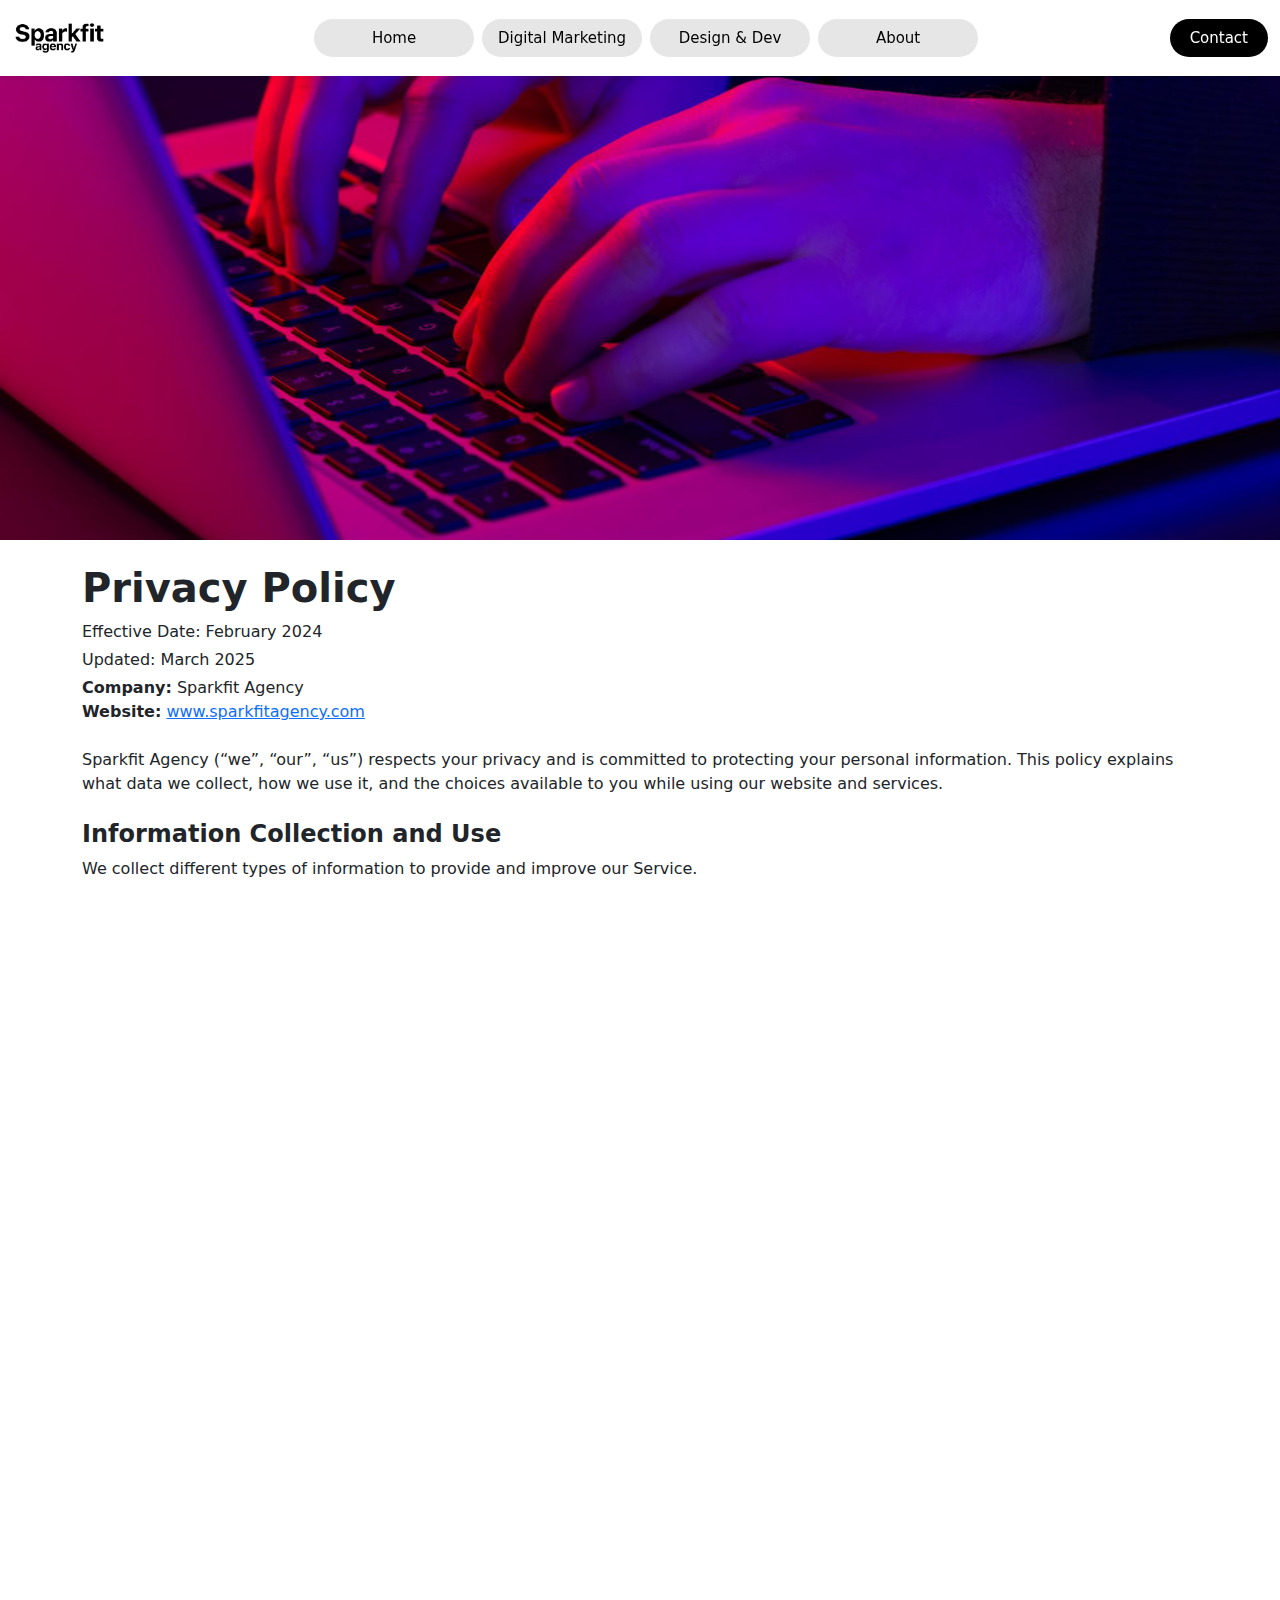
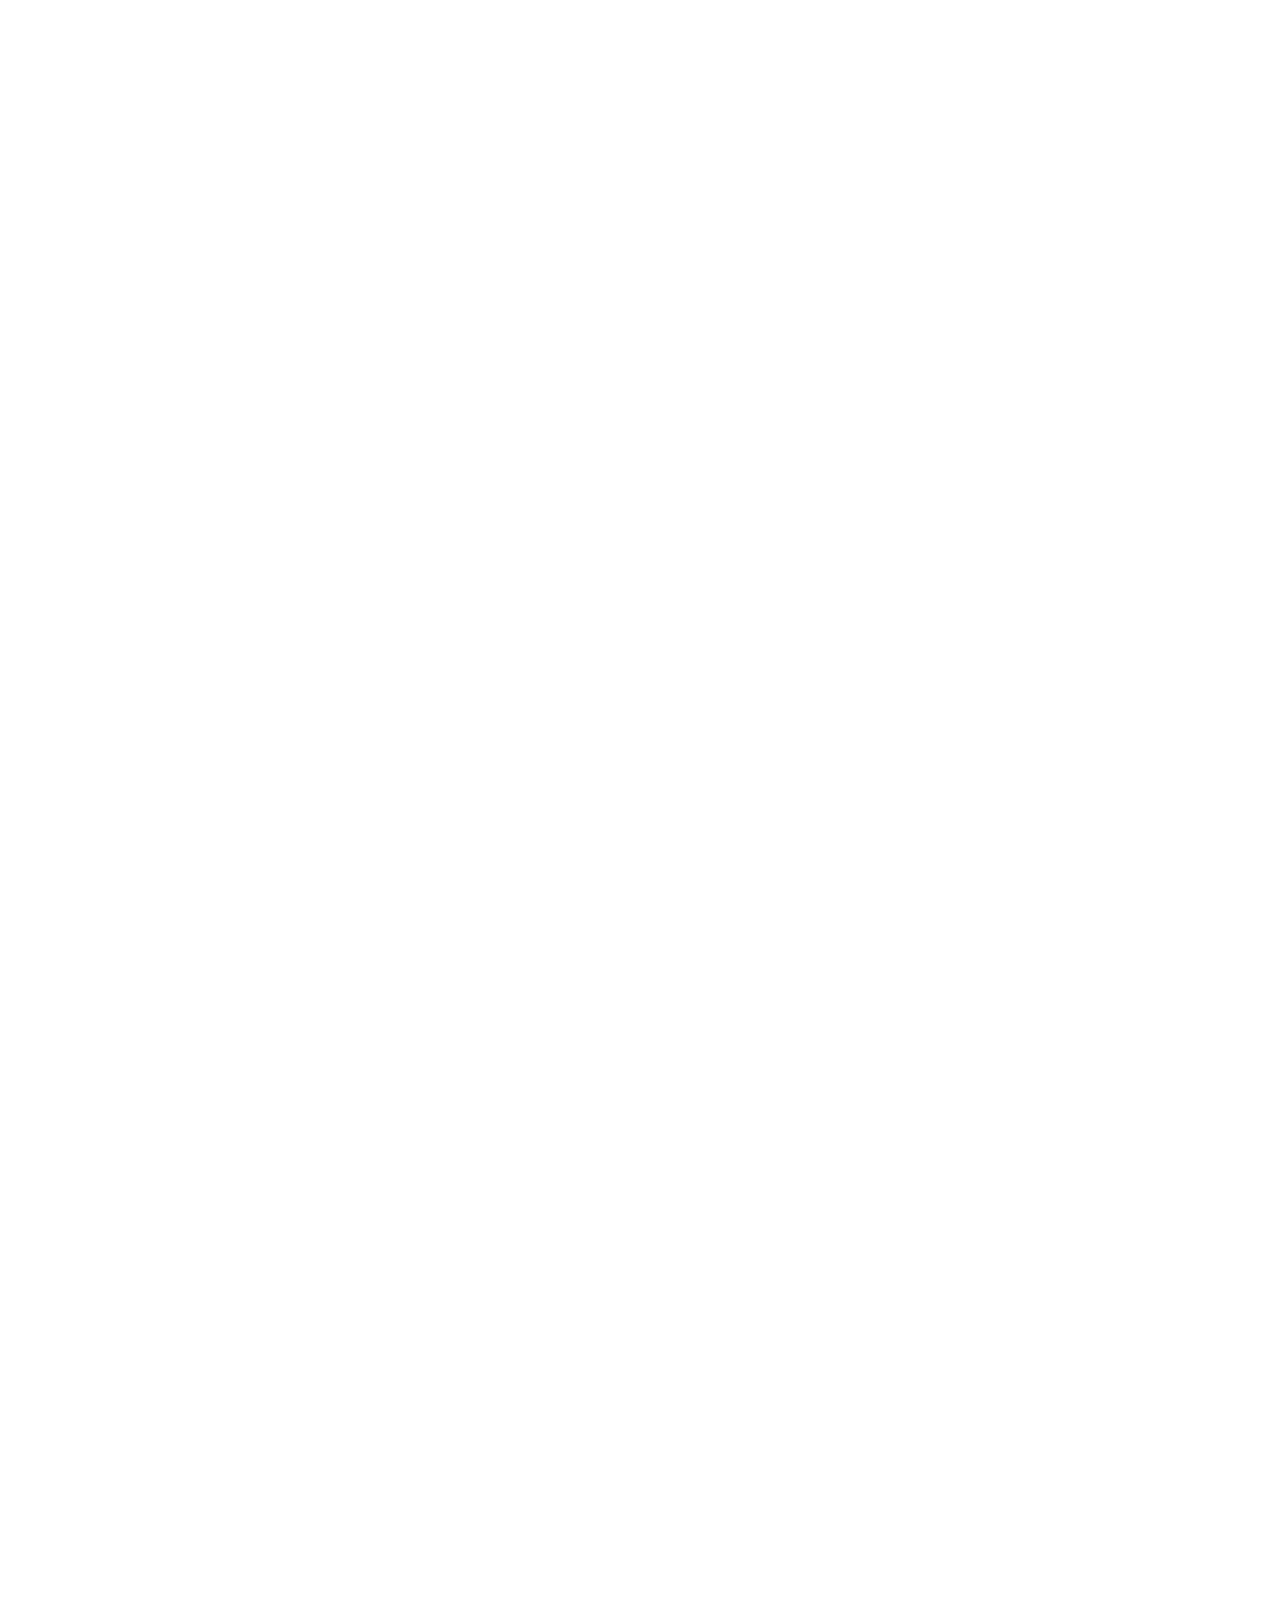
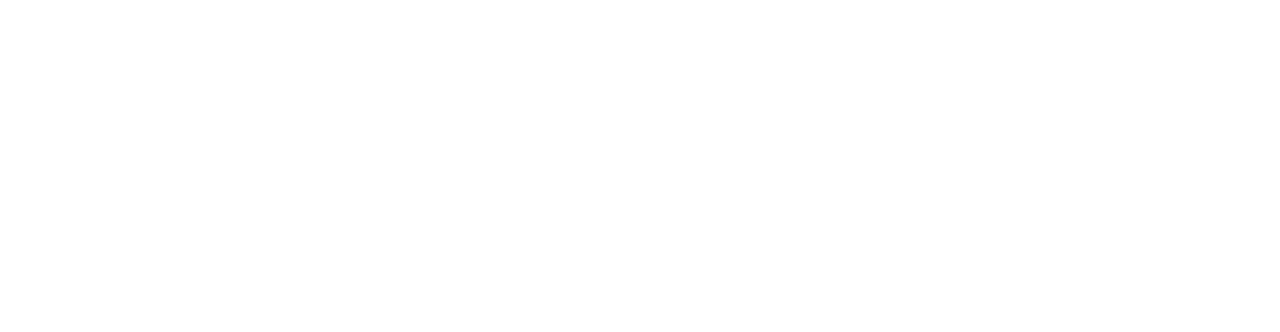
<file: privacy policy.html>
<!DOCTYPE html>
<html lang="en">

<head>
    <meta charset="UTF-8" />
    <meta name="viewport" content="width=device-width, initial-scale=1.0" />
    <title>Sparkfit Agency</title>

    <link rel="stylesheet" href="/style.css">
    <link rel="icon" type="image/x-icon" href="/Assets/Logo white  bg.png">

    <!-- Bootstrap CSS -->
    <link href="https://cdn.jsdelivr.net/npm/bootstrap@5.3.3/dist/css/bootstrap.min.css" rel="stylesheet">

    <!-- Bootstrap Icons -->
    <link rel="stylesheet" href="https://cdn.jsdelivr.net/npm/bootstrap-icons@1.10.5/font/bootstrap-icons.css">

    <!-- Google Fonts -->
    <link href="https://fonts.googleapis.com/css2?family=Orbitron:wght@500;700&family=Inter:wght@400;600&display=swap"
        rel="stylesheet">


</head>

<body>

    <!-- Navbar -->
    <nav class="navbar navbar-expand-lg navbar-light bg-white fixed-top">
        <div class="container-fluid">
            <a class="navbar-brand" href="/index.html">
                <img src="/Assets/Logo.png" alt="Sparkfit Agency Logo">
            </a>

            <!-- Hamburger -->
            <button class="navbar-toggler" type="button" data-bs-toggle="collapse" data-bs-target="#navbarNav"
                aria-controls="navbarNav" aria-expanded="false" aria-label="Toggle navigation">
                <span></span>
                <span></span>
                <span></span>
            </button>

            <div class="collapse navbar-collapse justify-content-center" id="navbarNav">
                <ul class="navbar-nav">
                    <li class="nav-item"><a class="nav-link" href="/index.html">Home</a></li>
                    <li class="nav-item dropdown">
                        <a class=" nav-link dropdown-toggle" href="/Digital/seo.html" role="button"
                            data-bs-toggle="dropdown" aria-expanded="false">
                            Digital Marketing
                        </a>
                        <ul class="dropdown-menu rounded-4 shadow-sm">
                            <li><a class="dropdown-item" href="/Digital/seo.html">SEO</a></li>
                            <li><a class="dropdown-item" href="/Digital/smma.html">SMM</a></li>
                            <li><a class="dropdown-item" href="/Digital/marketing.html">Marketing Automation</a></li>
                            <li><a class="dropdown-item" href="/Digital/content.html">Content Marketing</a></li>
                            <li><a class="dropdown-item" href="/Digital/performance.html">Performance Marketing</a></li>
                        </ul>
                    </li>
                    <li class="nav-item dropdown">
                        <a class="nav-link dropdown-toggle" href="#" role="button" data-bs-toggle="dropdown"
                            aria-expanded="false">
                            Design & Dev
                        </a>
                        <ul class="dropdown-menu rounded-4 shadow-sm">
                            <li><a class="dropdown-item" href="/Design&web/webdev.html">Web Development</a></li>
                            <li><a class="dropdown-item" href="/Design&web/design.html">Web Design</a></li>
                            <li><a class="dropdown-item" href="/Design&web/mobileapp.html">Mobile App Development</a>
                            </li>
                        </ul>
                    </li>
                    <li class="nav-item"><a class="nav-link" href="/Pages/about.html">About</a></li>

                    <!-- Contact link for mobile only -->
                    <li class="nav-item d-lg-none">
                        <a class="active nav-link" href="/Pages/contact.html">Contact</a>
                    </li>
                </ul>
            </div>

            <!-- Desktop contact button -->
            <a href="/Pages/contact.html" class=" contact-btn ms-auto  d-lg-inline-block">
                Contact
            </a>
        </div>
    </nav>
    <script>
        window.addEventListener('scroll', function () {
            const navbar = document.querySelector('.navbar');
            if (window.scrollY > 50) {  // change 50 to your desired scroll offset
                navbar.classList.add('navbar-fixed');
            } else {
                navbar.classList.remove('navbar-fixed');
            }
        });
    </script>


    <!-- Banner Section -->
    <section class="banner-section" style="position: relative;">

        <!-- Banner Image -->
        <img src="/Assets/Cross-Platform Expertise.jpg" alt="Banner Image" class="img-fluid w-100"
            style="height:60vh; object-fit:cover; width:100%; display:block;">

        <!-- Centered Title -->
        <div style="
        position: absolute;
        top: 55%;
        left: 50%;
        transform: translate(-50%, -50%);
        width: 100%;
        text-align: center;
        padding: 0 20px;
    ">
            <h1 style="
            color: white;
            font-size: 45px;
            font-weight: 700;
            text-shadow: 0px 2px 8px rgba(0,0,0,0.8);
            margin: 0;
        ">
                <!-- Privacy Policy -->
            </h1>
        </div>

    </section><br>


    <section class="=choose-section">
        <div class="container">

            <!-- Header -->
            <div class="mb-4 ">
                <h1 class="fw-bold mb-2">Privacy Policy</h1>
                <p class="mb-1">Effective Date: February 2024</p>
                <p class="mb-1">Updated: March 2025</p>
                <p class="mb-0">
                    <strong>Company:</strong> Sparkfit Agency<br>
                    <strong>Website:</strong>
                    <a href="https://www.sparkfitagency.com" target="_blank">www.sparkfitagency.com</a>
                </p>
            </div>

            <div class="content">

                <p>
                    Sparkfit Agency (“we”, “our”, “us”) respects your privacy and is committed to protecting
                    your personal information.
                    This policy explains what data we collect, how we use it, and the choices available to you
                    while using our website and services.
                </p>

                <!-- Information Collection and Use -->
                <h4 class="mt-4 fw-semibold">Information Collection and Use</h4>
                <p>We collect different types of information to provide and improve our Service.</p>

                <h5 class="mt-3 fw-semibold">Types of Data Collected</h5>

                <p class="fw-semibold mb-1">Personal Data</p>
                <p>While using our Service, we may ask you to provide personally identifiable information, such
                    as:</p>
                <ul>
                    <li>Name</li>
                    <li>Email address</li>
                    <li>Phone number</li>
                </ul>

                <p class="fw-semibold mb-1">Cookies and Usage Data</p>
                <p>
                    We may collect data such as IP address, browser type, pages visited, time spent, device
                    identifiers,
                    and diagnostic information.
                </p>

                <!-- Tracking & Cookies -->
                <h4 class="mt-4 fw-semibold">Tracking & Cookies Data</h4>
                <p>
                    We use cookies and similar tracking technologies to track activity on our Service and store
                    certain information.
                </p>
                <p>
                    Cookies may include an anonymous unique identifier.
                    You can instruct your browser to refuse cookies, but some parts of the Service may not
                    function properly.
                </p>

                <p class="fw-semibold mb-1">Types of Cookies:</p>
                <ul>
                    <li><strong>Session Cookies:</strong> used to operate the Service.</li>
                    <li><strong>Preference Cookies:</strong> remember your preferences.</li>
                    <li><strong>Security Cookies:</strong> used for security.</li>
                </ul>

                <!-- Use of Data -->
                <h4 class="mt-4 fw-semibold">Use of Data</h4>
                <p>Sparkfit Agency uses collected data to:</p>
                <ul>
                    <li>Provide and maintain the Service</li>
                    <li>Notify you of changes</li>
                    <li>Enable interactive features</li>
                    <li>Provide customer support</li>
                    <li>Improve the Service</li>
                    <li>Monitor usage</li>
                    <li>Prevent technical issues</li>
                </ul>

                <!-- Transfer of Data -->
                <h4 class="mt-4 fw-semibold">Transfer of Data</h4>
                <p>
                    Your information may be transferred to servers outside your region.
                    By submitting your data, you consent to this transfer.
                    We take reasonable steps to ensure your data is treated securely.
                </p>

                <!-- Disclosure -->
                <h4 class="mt-4 fw-semibold">Disclosure of Data</h4>
                <p class="fw-semibold mb-1">Legal Requirements:</p>
                <p>Sparkfit Agency MANAGEMENT may disclose your data to:</p>
                <ul>
                    <li>Comply with a legal obligation</li>
                    <li>Protect rights or property</li>
                    <li>Investigate wrongdoing</li>
                    <li>Protect user safety</li>
                    <li>Defend against legal liability</li>
                </ul>

                <!-- Security -->
                <h4 class="mt-4 fw-semibold">Security of Your Data</h4>
                <p>
                    We use SSL, restricted server access, secure storage protocols, and regular monitoring.
                    However, no method is 100% secure.
                </p>

                <!-- Third-Party Services -->
                <h4 class="mt-4 fw-semibold">Third-Party Services</h4>
                <p>
                    External service providers may assist with analytics, communication, or integrations.
                    They only access necessary information and must keep it confidential.
                </p>

                <p class="fw-semibold mb-1">Analytics:</p>
                <p>We may use Google Analytics. Users can opt out using the browser opt-out extension.</p>

                <!-- Links -->
                <h4 class="mt-4 fw-semibold">Links to External Sites</h4>
                <p>
                    Our website may include third-party links. We are not responsible for the privacy practices
                    of external sites.
                </p>

                <!-- Children -->
                <h4 class="mt-4 fw-semibold">Children’s Privacy</h4>
                <p>
                    We do not knowingly collect data from individuals under 18. Contact us if you believe a
                    minor provided data.
                </p>

                <!-- Changes -->
                <h4 class="mt-4 fw-semibold">Changes to This Privacy Policy</h4>
                <p>
                    We may update this policy. Continued use after updates means you accept the changes.
                </p>

                <!-- Refund Policy -->
                <h4 class="mt-4 fw-semibold">Refund Policy</h4>
                <p>
                    Our products are service-based, and therefore we do not offer refunds.
                </p>

                <!-- Contact -->
                <h4 class="mt-4 fw-semibold">Contact Us</h4>
                <p>If you have questions, contact us:</p>
                <ul class="list-unstyled mb-0">
                    <li>📩 <a href="mailto:sparkfitagency@gmail.com">sparkfitagency@gmail.com</a></li>
                    <li>🌐 <a href="https://www.sparkfitagency.com" target="_blank">www.sparkfitagency.com</a>
                    </li>
                </ul>

            </div>


        </div>
    </section>


    <!-- =========================
     PRIVACY & REFUND POLICY
========================= -->
    <section class="py-5 container">
        <div class="">
            <div class="row justify-content-center">
                <div class="col-lg-10">



                </div>
            </div>
        </div>
    </section>






    <!-- Footer -->
    <section class="newsletter-footer w-100 pt-5">
        <!-- Desktop Footer -->
        <footer class="footer text-white position-relative d-none d-md-block">
            <div class="container py-5">
                <!-- Top Section: Logo & Tagline -->
                <div class="d-flex justify-content-between align-items-start flex-wrap mb-4">
                    <div class="footer-logo mb-3 mb-md-0 text-start">
                        <img src="/Assets/Logo White.png" alt="Sparkfit Agency Logo" style="height:50px;">
                        <br>
                        <p class="footer-tagline mt-2 mb-0">
                            <span class="animate-text">Let's</span>
                            <span class="animate-text">boost your</span>
                            <span class="animate-text">business,</span>
                            <span class="animate-text">together</span>
                        </p>
                    </div>

                    <!-- Social Icons -->
                    <div class="footer-social mb-3 mb-md-0 text-end">
                        <a href="https://www.instagram.com/spa.rkfit" class="text-white fs-4 mx-2"><i
                                class="bi bi-instagram"></i></a>
                        <a href="https://www.facebook.com/profile.php?id=61576077731632" class="text-white fs-4 mx-2"><i
                                class="bi bi-facebook"></i></a>
                        <a href="https://x.com/Sparkfit_Agency" class="text-white fs-4 mx-2"><i
                                class="bi bi-twitter"></i></a>
                        <a href="https://www.linkedin.com/in/sparkfit-agency-520a77371/recent-activity/all"
                            class="text-white fs-4 mx-2"><i class="bi bi-linkedin"></i></a>
                    </div>
                </div>

                <!-- Bottom Section: Links & Description -->
                <div class="footer-bottom text-center">
                    <ul class="list-inline mb-3">
                        <li class="list-inline-item mx-2"><a href="/index.html"
                                class="text-white text-decoration-none">Home</a>
                        </li>
                        <li class="list-inline-item mx-2"><a href="/Digital/seo.html"
                                class="text-white text-decoration-none">Digital
                                Marketing</a></li>
                        <li class="list-inline-item mx-2"><a href="/Design&web/design.html"
                                class="text-white text-decoration-none">Design &
                                Dev</a></li>
                        <li class="list-inline-item mx-2"><a href="/Pages/about.html"
                                class="text-white text-decoration-none">About</a>
                        </li>
                        <li class="list-inline-item mx-2"><a href="/Pages/contact.html"
                                class="text-white text-decoration-none">Contact</a></li>

                        <li class="list-inline-item mx-2"><a href="/Pages/privacy policy.html"
                                class="text-white text-decoration-none">Privacy Policy</a></li>
                    </ul>

                    <p class="mb-2 mx-auto" style="max-width:700px;">
                        We are a transformative AI-Technology company helping the world solve complex business problems,
                        improving efficiency with cost-effective and innovative solutions for your organization's
                        future.
                    </p>

                    <p class="small mb-0">&copy; 2024 Sparkfitagency. All Rights Reserved.</p>
                </div>
            </div>
        </footer>

        <!-- Mobile Footer Only -->
        <footer class="footer-alt text-white py-5 d-block d-md-none">
            <div class="container">

                <!-- Logo & Tagline -->
                <div class="footer-alt-top text-center mb-4">
                    <img src="/Assets/Logo White.png" alt="Sparkfit Agency Logo" class="footer-alt-logo">
                    <p class="footer-alt-tagline mt-1">Let's <span>boost your</span> <span>business,</span>
                        <span>together</span>
                    </p>
                </div>

                <!-- Social Icons -->
                <div class="footer-alt-social text-center mb-3">
                    <a href="https://www.instagram.com/spa.rkfit" class="text-white mx-2 fs-4"><i
                            class="bi bi-instagram"></i></a>
                    <a href="https://www.facebook.com/profile.php?id=61576077731632" class="text-white mx-2 fs-4"><i
                            class="bi bi-facebook"></i></a>
                    <a href="https://x.com/Sparkfit_Agency" class="text-white mx-2 fs-4"><i
                            class="bi bi-twitter"></i></a>
                    <a href="https://www.linkedin.com/in/sparkfit-agency-520a77371/recent-activity/all"
                        class="text-white mx-2 fs-4"><i class="bi bi-linkedin"></i></a>
                </div>

                <!-- Navigation Links -->
                <ul class="footer-alt-nav list-inline text-center mb-3">
                    <li class="list-inline-item mx-2"><a href="/index.html"
                            class="text-white text-decoration-none">Home</a></li>
                    <li class="list-inline-item mx-2"><a href="/Digital/seo.html"
                            class="text-white text-decoration-none">Digital
                            Marketing</a></li>
                    <li class="list-inline-item mx-2"><a href="/Design&web/design.html"
                            class="text-white text-decoration-none">Design &
                            Dev</a></li>
                    <li class="list-inline-item mx-2"><a href="/Pages/about.html"
                            class="text-white text-decoration-none">About</a></li>
                    <li class="list-inline-item mx-2"><a href="/Pages/contact.html"
                            class="text-white text-decoration-none">Contact</a>
                    </li>

                    <li class="list-inline-item mx-2"><a href="/Pages/privacy policy.html"
                            class="text-white text-decoration-none">Privacy Policy</a>
                    </li>
                </ul>

                <!-- Description -->
                <p class="footer-alt-desc text-center mb-2">
                    We are a transformative AI-Technology company helping the world solve complex business problems,
                    improving efficiency with cost-effective and innovative solutions for your organization's future.
                </p>

                <!-- Copyright -->
                <p class="small text-center mb-0">&copy; 2024 Sparkfitagency. All Rights Reserved.</p>
            </div>
        </footer>

        <style>
            /* Desktop Footer Styles */
            .footer {
                background: url('/Assets/Footer.png') no-repeat center center;
                background-size: cover;
                color: #fff;
                font-family: 'Poppins', sans-serif;
                position: relative;
                border: none;
                background-position: left;
            }

            .footer a {
                transition: 0.3s;
                text-decoration: none;
                border: none;
            }

            .footer-tagline {
                font-family: 'Orbitron', sans-serif;
                font-weight: 700;
                font-size: 3.8rem;
                line-height: 1.2;
                margin-top: 0.5rem;
            }


            /* Mobile view only */
            @media (max-width: 767.98px) {
                .footer-tagline {
                    font-family: 'Orbitron', sans-serif;
                    font-weight: 700;
                    font-size: 3rem;
                    line-height: 1.2;
                    margin-top: 0.5rem;
                }

                .list-inline {
                    font-size: 0.6rem;
                }

                @media (max-width: 768px) {

                    .text {
                        font-size: 1.1rem;
                    }
                }

            }





            .animate-text {
                display: block;
                transition: transform 0.4s ease, text-shadow 0.4s ease;
                opacity: 1;
                text-shadow: 2px 2px 4px rgba(0, 0, 0, 0.4);
            }

            /* Desktop Hover Animation */
            .footer-tagline:hover .animate-text:nth-child(1) {
                transform: translateY(-10px) rotateX(5deg) rotateY(3deg);
                text-shadow: 4px 4px 10px rgba(0, 0, 0, 0.6);
                transition-delay: 0s;
            }

            .footer-tagline:hover .animate-text:nth-child(2) {
                transform: translateY(-10px) rotateX(5deg) rotateY(3deg);
                text-shadow: 4px 4px 10px rgba(0, 0, 0, 0.6);
                transition-delay: 0.1s;
            }

            .footer-tagline:hover .animate-text:nth-child(3) {
                transform: translateY(-10px) rotateX(5deg) rotateY(3deg);
                text-shadow: 4px 4px 10px rgba(0, 0, 0, 0.6);
                transition-delay: 0.2s;
            }

            .footer-tagline:hover .animate-text:nth-child(4) {
                transform: translateY(-10px) rotateX(5deg) rotateY(3deg);
                text-shadow: 4px 4px 10px rgba(0, 0, 0, 0.6);
                transition-delay: 0.3s;
            }

            /* Mobile Footer Styles */
            .footer-alt {
                background: linear-gradient(135deg, #1a1a1a, #333);
                font-family: 'Poppins', sans-serif;
                border: none;
                color: #fff;
            }

            .footer-alt-logo {
                height: 40px;
                margin-bottom: 0.5rem;
            }

            .footer-alt-tagline {
                font-family: 'Orbitron', sans-serif;
                font-weight: 700;
                font-size: 1.8rem;
                line-height: 1.3;
            }

            .footer-alt-tagline span {
                display: block;
                transition: transform 0.3s, color 0.3s;
            }

            .footer-alt-tagline span:hover {
                color: #ffcc00;
                transform: translateY(-5px) scale(1.05);
            }

            .footer-alt-social a {
                transition: transform 0.3s, color 0.3s;
            }

            .footer-alt-social a:hover {
                color: #ffcc00;
                transform: scale(1.2);
            }

            .footer-alt-nav {
                flex-wrap: wrap;
                gap: 10px;
            }

            .footer-alt-nav a {
                font-size: 0.95rem;
                transition: color 0.3s;
            }

            .footer-alt-nav a:hover {
                color: #ffcc00;
            }

            .footer-alt-desc {
                max-width: 90%;
                margin: 0 auto;
                font-size: 0.85rem;
                color: #ccc;
            }

            /* Ensure visibility */
            .d-block {
                display: block !important;
            }

            .d-none {
                display: none !important;
            }

            .d-md-block {
                display: block !important;
            }

            .d-md-none {
                display: none !important;
            }
        </style>













    </section>






    <!-- Bootstrap JS -->
    <script src="https://cdn.jsdelivr.net/npm/bootstrap@5.3.3/dist/js/bootstrap.bundle.min.js"></script>
    <!-- Loader -->
    <div id="loader">
        <img src="/Assets/Logo.png" alt="Logo" class="loader-logo">
    </div>

    <style>
        /* Reset default margin/padding */
        html,
        body {
            margin: 0;
            padding: 0;
            width: 100%;
            height: 100%;
            overflow-x: hidden;
        }

        /* Loader Styles */
        #loader {
            position: fixed;
            top: 0;
            left: 0;
            width: 100vw;
            /* full viewport width */
            height: 100vh;
            /* full viewport height */
            background-color: #fff;
            /* full-screen white */
            display: flex;
            align-items: center;
            justify-content: center;
            z-index: 9999;
            transition: opacity 0.5s ease;
            pointer-events: all;
            /* block interaction while loader visible */
        }

        /* Logo Heartbeat Animation */
        .loader-logo {
            width: 120px;
            height: auto;
            animation: heartbeat 1s infinite;
        }

        @keyframes heartbeat {

            0%,
            100% {
                transform: scale(1);
            }

            25%,
            75% {
                transform: scale(1.1);
            }

            50% {
                transform: scale(1);
            }
        }
    </style>

    <script>
        window.addEventListener('load', function () {
            const loader = document.getElementById('loader');
            loader.style.opacity = '0'; // fade out

            // Wait for transition to finish before hiding
            loader.addEventListener('transitionend', () => {
                loader.style.display = 'none';
            });
        });
    </script>

    <script>
        const animatedElements = document.querySelectorAll('.animate');

        const observer = new IntersectionObserver((entries) => {
            entries.forEach(entry => {
                if (entry.isIntersecting) {
                    entry.target.classList.add('active');
                }
            });
        }, { threshold: 0.2 });

        animatedElements.forEach(el => observer.observe(el));

    </script>





</body>

</html>
</file>
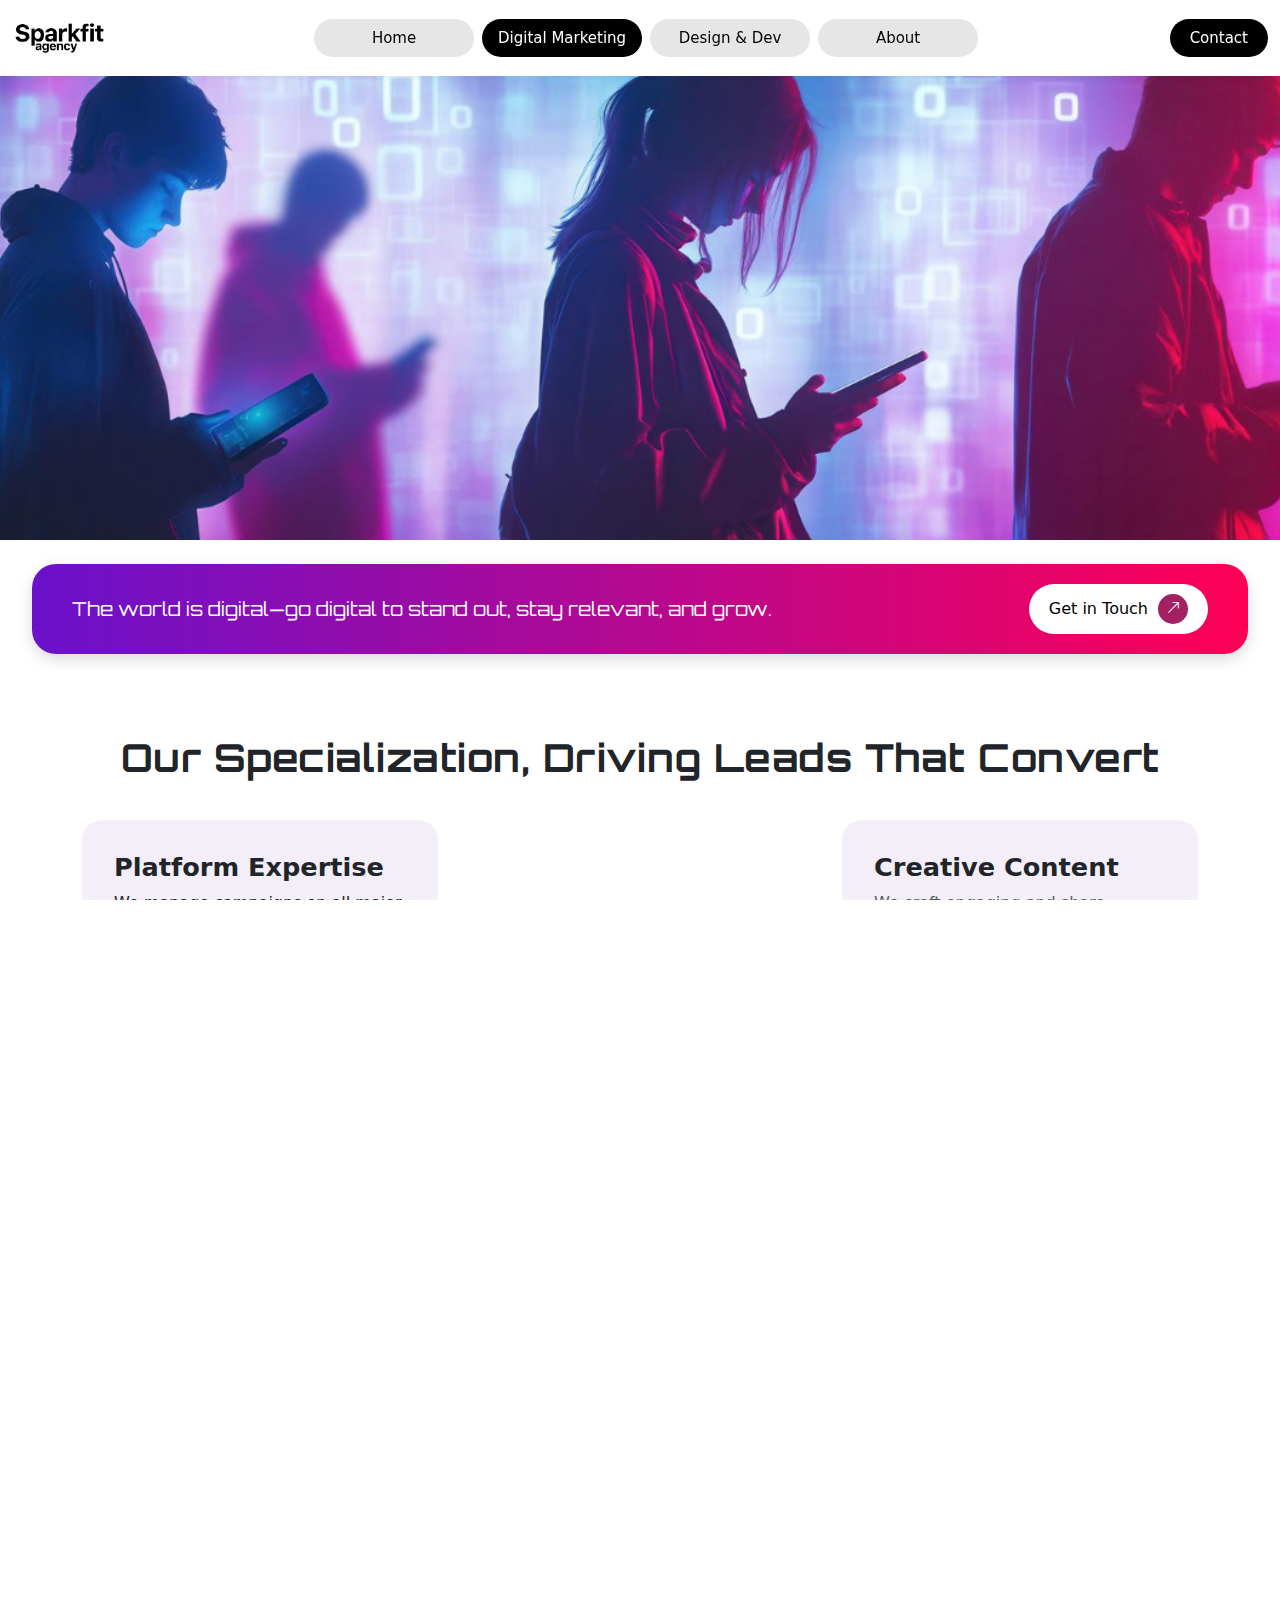
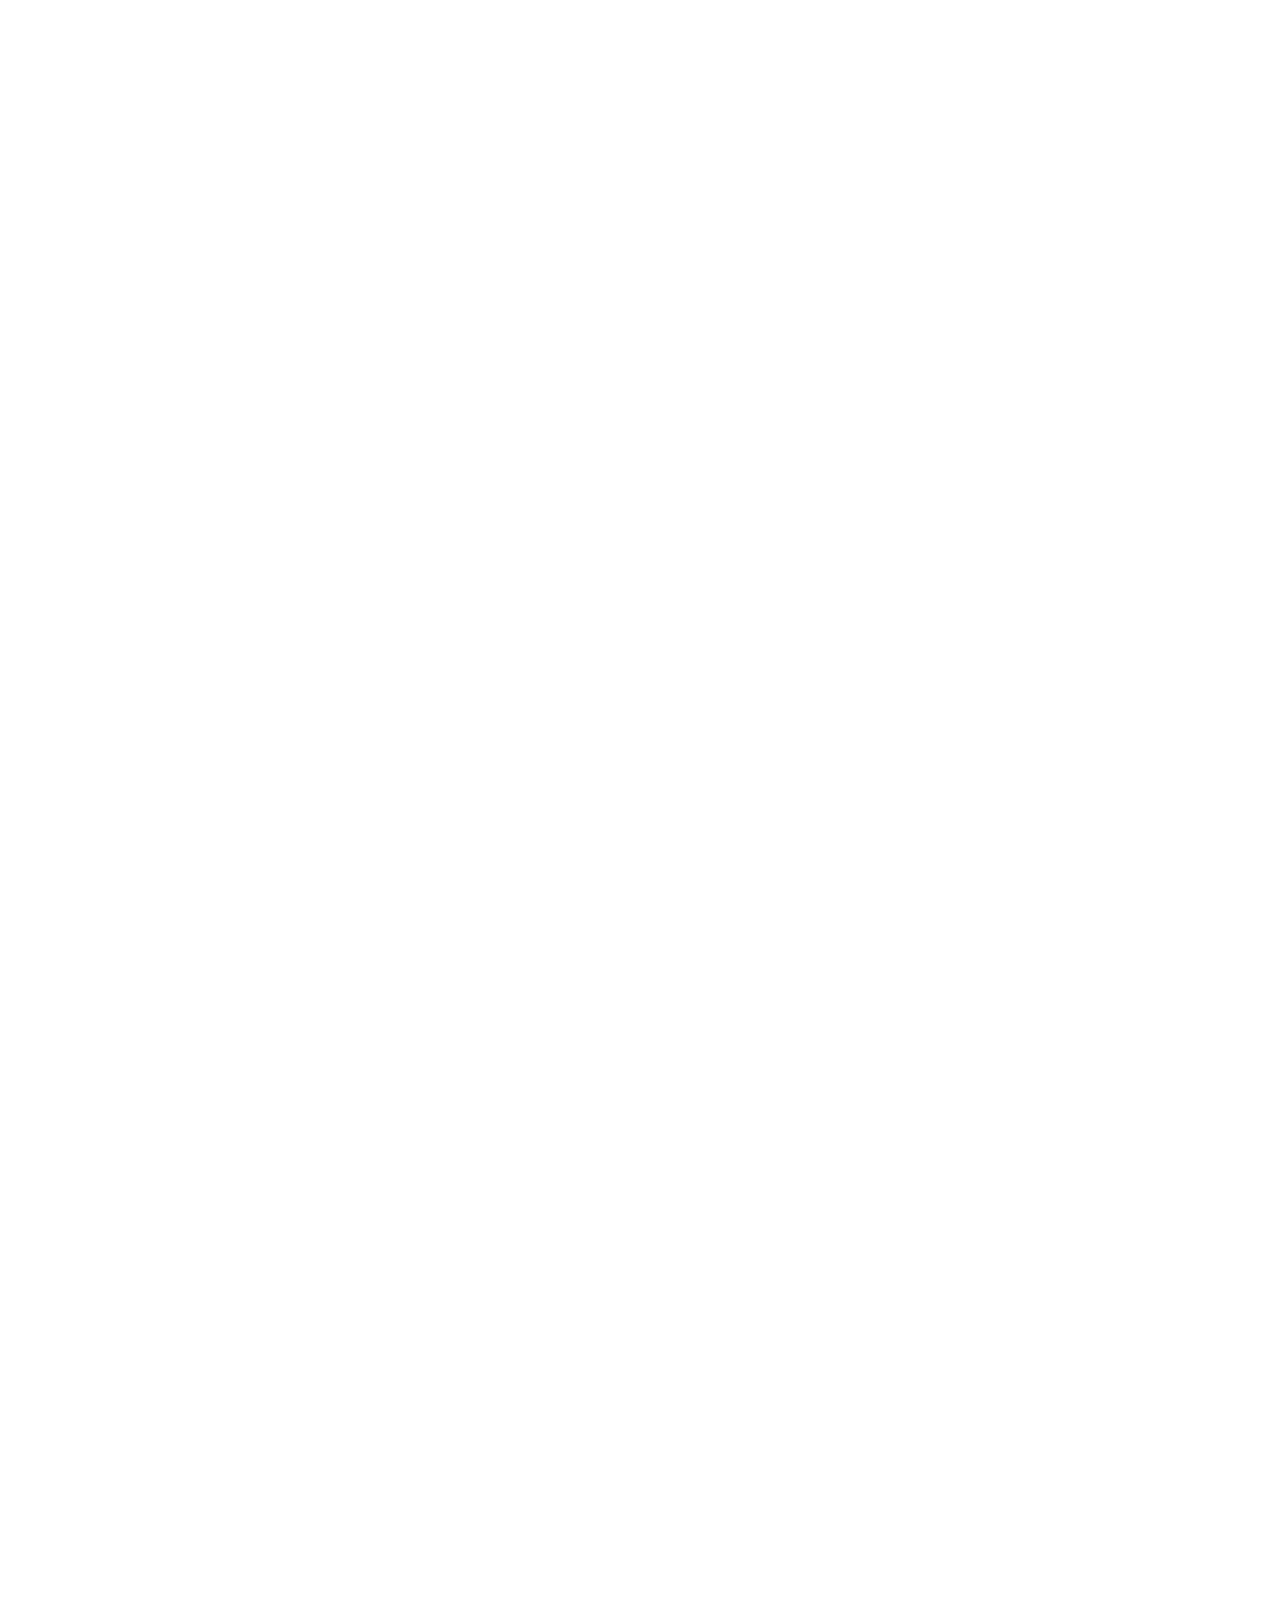
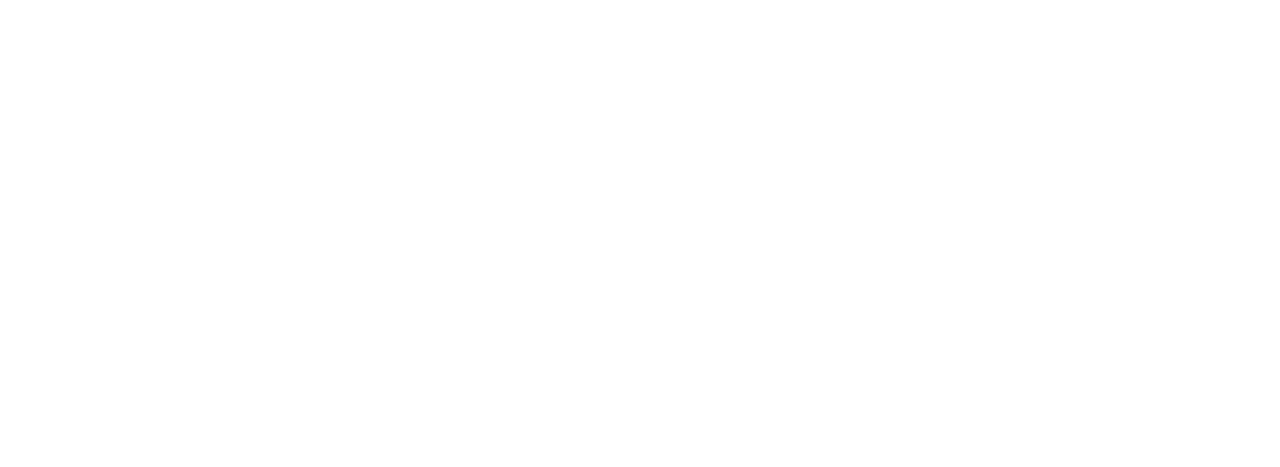
<file: Digital/smma.html>
<!DOCTYPE html>
<html lang="en">

<head>
    <meta charset="UTF-8" />
    <meta name="viewport" content="width=device-width, initial-scale=1.0" />
    <title>Sparkfit Agency</title>

    <link rel="stylesheet" href="/style.css">
    <link rel="icon" type="image/x-icon" href="/Assets/Logo white  bg.png">

    <!-- Bootstrap CSS -->
    <link href="https://cdn.jsdelivr.net/npm/bootstrap@5.3.3/dist/css/bootstrap.min.css" rel="stylesheet">

    <!-- Bootstrap Icons -->
    <link rel="stylesheet" href="https://cdn.jsdelivr.net/npm/bootstrap-icons@1.10.5/font/bootstrap-icons.css">

    <!-- Google Fonts -->
    <link href="https://fonts.googleapis.com/css2?family=Orbitron:wght@500;700&family=Inter:wght@400;600&display=swap"
        rel="stylesheet">


</head>

<body>

    <!-- Navbar -->
    <nav class="navbar navbar-expand-lg navbar-light bg-white fixed-top">
        <div class="container-fluid">
            <a class="navbar-brand" href="/index.html">
                <img src="/Assets/Logo.png" alt="Sparkfit Agency Logo">
            </a>

            <!-- Hamburger -->
            <button class="navbar-toggler" type="button" data-bs-toggle="collapse" data-bs-target="#navbarNav"
                aria-controls="navbarNav" aria-expanded="false" aria-label="Toggle navigation">
                <span></span>
                <span></span>
                <span></span>
            </button>

            <div class="collapse navbar-collapse justify-content-center" id="navbarNav">
                <ul class="navbar-nav">
                    <li class="nav-item"><a class="nav-link " href="/index.html">Home</a></li>
                    <li class="nav-item dropdown">
                        <a class="active nav-link dropdown-toggle" href="#" role="button" data-bs-toggle="dropdown"
                            aria-expanded="false">
                            Digital Marketing
                        </a>
                        <ul class="dropdown-menu rounded-4 shadow-sm">
                            <li><a class="dropdown-item" href="/Digital/seo.html">SEO</a></li>
                            <li><a class="dropdown-item" href="/Digital/smma.html">SMM</a></li>
                            <li><a class="dropdown-item" href="/Digital/marketing.html">Marketing Automation</a></li>
                            <li><a class="dropdown-item" href="/Digital/content.html">Content Marketing</a></li>
                            <li><a class="dropdown-item" href="/Digital/performance.html">Performance Marketing</a></li>
                        </ul>
                    </li>
                    <li class="nav-item dropdown">
                        <a class="nav-link dropdown-toggle" href="#" role="button" data-bs-toggle="dropdown"
                            aria-expanded="false">
                            Design & Dev
                        </a>
                        <ul class="dropdown-menu rounded-4 shadow-sm">
                            <li><a class="dropdown-item" href="/Design&web/webdev.html">Web Development</a></li>
                            <li><a class="dropdown-item" href="#">Web Design</a></li>
                            <li><a class="dropdown-item" href="#">Mobile App Development</a></li>
                        </ul>
                    </li>
                    <li class="nav-item"><a class="nav-link" href="/Pages/about.html">About</a></li>

                    <!-- Contact link for mobile only -->
                    <li class="nav-item d-lg-none">
                        <a class="nav-link" href="/Pages/contact.html">Contact</a>
                    </li>
                </ul>
            </div>

            <!-- Desktop contact button -->
            <a href="/Pages/contact.html" class=" contact-btn ms-auto  d-lg-inline-block">
                Contact
            </a>
        </div>
    </nav>



    <script>
        window.addEventListener('scroll', function () {
            const navbar = document.querySelector('.navbar');
            if (window.scrollY > 50) {  // change 50 to your desired scroll offset
                navbar.classList.add('navbar-fixed');
            } else {
                navbar.classList.remove('navbar-fixed');
            }
        });
    </script>

    <!-- Banner Section -->
    <section class="banner-section">
        <div class="container-fluid p-0">
            <div class="row m-0">
                <div class="col-12 p-0">
                    <img src="/Assets/Social Media Marketing (SMMA).png" alt="Banner Image" class="img-fluid w-100"
                        style="height:60vh; object-fit:cover; object-position:center;">
                </div>
            </div>
        </div>
    </section><br>

    <!-- ====== CTA Gradient Section (Full Width Like Banner) ====== -->
    <section id="cta-section" class="animate normal px-0 mb-2">
        <div
            class="cta-box d-flex flex-column flex-md-row align-items-center justify-content-between text-center text-md-start">
            <h4 class="text mb-3 mb-md-0 text-white fw-normal">
                The world is digital—go digital to stand out, stay relevant, and grow.
            </h4>
            <a href="/Pages/contact.html" class="cta-btn">
                Get in Touch
                <span class="arrow-circle"><i class="bi bi-arrow-up-right"></i></span>
            </a>
        </div>
    </section><br>


    <!-- EXPERTISE SECTION (Side Slide Animation) -->
    <section class="animate left py-5 bg-white">
        <div class="container text-center">
            <h2 class="fw-bolder mb-3"
                style="font-family: 'Orbitron', sans-serif; font-size: 2.4rem; letter-spacing: 0.5px;">
                Our Specialization, Driving Leads That Convert
            </h2><br>

            <div class="row g-4 justify-content-center">
                <style>
                    .expertise-card {
                        position: relative;
                        text-align: left;
                        border-radius: 20px;
                        padding: 2rem;
                        height: 100%;
                        min-height: 260px;
                        display: flex;
                        flex-direction: column;
                        justify-content: space-between;
                        transition: transform 0.6s ease, opacity 0.6s ease, box-shadow 0.3s ease;
                        opacity: 0;
                    }

                    /* Slide from left */
                    .slide-left {
                        transform: translateX(-100px);
                    }

                    /* Slide from right */
                    .slide-right {
                        transform: translateX(100px);
                    }

                    /* Slide from bottom */
                    .slide-bottom {
                        transform: translateY(50px);
                    }

                    .expertise-card.visible {
                        transform: translateX(0) translateY(0);
                        opacity: 1;
                    }

                    .expertise-card:hover {
                        transform: translateY(-5px);
                        box-shadow: 0 10px 25px rgba(0, 0, 0, 0.1);
                    }

                    .expertise-icon {
                        width: 40px;
                        height: 40px;
                        border-radius: 50%;
                        background: #fff;
                        color: #6A37A5;
                        display: flex;
                        align-items: center;
                        justify-content: center;
                        font-size: 1.4rem;
                        box-shadow: 0 2px 6px rgba(0, 0, 0, 0.15);
                        position: absolute;
                        bottom: 1.5rem;
                        right: 1.5rem;
                        transition: all 0.3s ease;
                    }

                    .expertise-icon:hover {
                        background: #6A37A5;
                        color: #fff;
                    }

                    .expertise-card p {
                        margin-bottom: 3rem;
                    }

                    .expertise-card h5 {
                        font-size: 1.6rem;
                        font-weight: 800;
                    }

                    @media (max-width: 768px) {
                        .expertise-card {
                            min-height: 220px;
                        }

                        .expertise-icon {
                            width: 40px;
                            height: 40px;
                            font-size: 1.2rem;
                            bottom: 1rem;
                            right: 1rem;
                        }

                        h2 {
                            font-size: 1.8rem !important;
                        }

                        .expertise-card h5 {
                            font-size: 1.3rem;
                            font-weight: 700;
                        }
                    }
                </style>

                <!-- Card 1 -->
                <div class="col-lg-4 col-md-6 d-flex">
                    <div class="expertise-card slide-left w-100" style="background:#f4eef9;">
                        <div>
                            <h5 class="fw-bold">Platform Expertise</h5>
                            <p class="opacity-90">We manage campaigns on all major social media platforms, including
                                Facebook, Instagram, LinkedIn, Twitter, TikTok, and more.</p>
                        </div>
                        <div class="expertise-icon"><i class="bi bi-arrow-up-right"></i></div>
                    </div>
                </div>

                <!-- Card 2 -->
                <div class="col-lg-4 col-md-6 d-flex">
                    <div class="expertise-card slide-bottom w-100 text-white" style="background:#7b1fa2;">
                        <div>
                            <h5 class="fw-bold">Targeted Audience Engagement</h5>
                            <p class="opacity-90">We use advanced targeting tools to make sure your content reaches the
                                people who matter most to your business.</p>
                        </div>
                        <div class="expertise-icon"><i class="bi bi-arrow-up-right"></i></div>
                    </div>
                </div>

                <!-- Card 3 -->
                <div class="col-lg-4 col-md-6 d-flex">
                    <div class="expertise-card slide-right w-100" style="background:#f4eef9;">
                        <div>
                            <h5 class="fw-bold">Creative Content</h5>
                            <p class="text-muted">We craft engaging and share-worthy content designed to resonate with
                                your audience and drive interaction.</p>
                        </div>
                        <div class="expertise-icon"><i class="bi bi-arrow-up-right"></i></div>
                    </div>
                </div>

                <!-- Card 4 -->
                <div class="col-lg-6 col-md-6 d-flex">
                    <div class="expertise-card slide-left w-100 text-white" style="background:#9C018A;">
                        <div>
                            <h5 class="fw-bold">Paid Ads & Organic Growth</h5>
                            <p class="opacity-90">Whether it's organic social media growth or paid ads, we know how to
                                drive results through both strategies</p>
                        </div>
                        <div class="expertise-icon"><i class="bi bi-arrow-up-right"></i></div>
                    </div>
                </div>

                <!-- Card 5 -->
                <div class="col-lg-3 col-md-6 d-flex">
                    <div class="expertise-card slide-bottom w-100" style="background:#fbe5f7;">
                        <div>
                            <h5 class="fw-bold">Analytics & Optimization</h5>
                            <p class="text-muted">We continually monitor campaign performance, analyze key metrics, and
                                adjust strategies to improve your ROI.</p>
                        </div>
                        <div class="expertise-icon"><i class="bi bi-arrow-up-right"></i></div>
                    </div>
                </div>

                <!-- Card 6 -->
                <div class="col-lg-3 col-md-6 d-flex">
                    <div class="expertise-card slide-right w-100 text-white" style="background:#9C018A;">
                        <div>
                            <h5 class="fw-bold">Brand Consistency</h5>
                            <p class="opacity-90">We ensure your brand voice is consistent across all platforms,
                                building trust and recognition.</p>
                        </div>
                        <div class="expertise-icon"><i class="bi bi-arrow-up-right"></i></div>
                    </div>
                </div>

            </div>
        </div>
    </section>

    <script>
        document.addEventListener('DOMContentLoaded', () => {
            // Scroll animation with side slide
            const cards = document.querySelectorAll('.expertise-card');

            const observer = new IntersectionObserver((entries) => {
                entries.forEach(entry => {
                    if (entry.isIntersecting) {
                        entry.target.classList.add('visible');
                        observer.unobserve(entry.target);
                    }
                });
            }, { threshold: 0.2 });

            cards.forEach(card => observer.observe(card));
        });
    </script>



    <!-- SEO SECTION -->
    <section class="py-5 animate left">
        <div class="container">
            <div class="row align-items-center g-4">

                <!-- WHY SPARKFIT POINTS -->
                <div class="col-lg-6 text-start">
                    <h2 class="fw-bold mb-4" style="font-family: 'Orbitron', sans-serif;">
                        Why SparkFit?
                    </h2>
                    <ul class="list-unstyled">
                        <li class="d-flex align-items-start mb-3">
                            <div class="icon-box me-3">
                                <i class="bi bi-bullseye text-primary fs-4"></i>
                            </div>
                            <div>
                                <strong>Custom Strategies:</strong>
                                <span class=""> Tailored to your business goals.</span>
                            </div>
                        </li>

                        <li class="d-flex align-items-start mb-3">
                            <div class="icon-box me-3">
                                <i class="bi bi-lightning-charge text-warning fs-4"></i>
                            </div>
                            <div>
                                <strong>Engaging Content:</strong>
                                <span class=""> Designed to capture attention.</span>
                            </div>
                        </li>

                        <li class="d-flex align-items-start mb-3">
                            <div class="icon-box me-3">
                                <i class="bi bi-graph-up-arrow text-success fs-4"></i>
                            </div>
                            <div>
                                <strong>Real-Time Optimization:</strong>
                                <span class=""> Adjustments to improve performance.</span>
                            </div>
                        </li>

                        <li class="d-flex align-items-start">
                            <div class="icon-box me-3">
                                <i class="bi bi-bar-chart-line text-info fs-4"></i>
                            </div>
                            <div>
                                <strong>Clear Reporting:</strong>
                                <span class=""> Understand exactly how your social media is performing.</span>
                            </div>
                        </li>
                    </ul>
                </div>


                <!-- Right Image -->
                <div class="col-lg-6 text-center">
                    <img src="/Assets/SEO Smoll banner.png" alt="SEO Illustration"
                        class="img-fluid rounded-4 shadow-sm seo-img">
                </div>

            </div>
        </div>
    </section><br>

    <style>
        /* Typography */
        .seo-heading {
            font-family: 'Orbitron', sans-serif;
            font-size: 2rem;
            line-height: 1.3;
        }

        .seo-text {
            font-size: 1rem;
            color: #444;
            line-height: 1.6;
        }

        /* Image Styling */
        .seo-img {
            width: 100%;
            max-width: 500px;
            height: auto;
            object-fit: cover;
            transition: transform 0.3s ease;
        }

        .seo-img:hover {
            transform: scale(1.03);
        }

        /* Tablets (≤992px) */
        @media (max-width: 992px) {
            .seo-heading {
                font-size: 1.75rem;
            }

            .seo-text {
                font-size: 0.95rem;
            }

            .seo-img {
                max-width: 420px;
            }
        }

        /* Mobile Landscape (≤768px) */
        @media (max-width: 768px) {
            .row.align-items-center {
                text-align: center;
            }

            .seo-heading {
                font-size: 1.5rem;
            }

            .seo-text {
                font-size: 0.9rem;
            }

            .seo-img {
                max-width: 90%;
                margin-top: 1.5rem;
            }
        }

        /* Mobile Portrait (≤576px) */
        @media (max-width: 576px) {
            .seo-heading {
                font-size: 1.3rem;
            }

            .seo-text {
                font-size: 0.85rem;
            }

            .seo-img {
                max-width: 100%;
                margin-top: 1.5rem;
            }

            section.py-5 {
                padding-top: 2rem !important;
                padding-bottom: 2rem !important;
            }
        }
    </style>





    <!-- IMAGE SECTION -->
    <h2 class="text-center fw-bolder"
        style="font-family: 'Orbitron', sans-serif; font-size: 2.4rem; letter-spacing: 0.5px;">
        SMM Roadmap, Turning Clicks Into Customers
    </h2>
    <section class="py-2 animate left">
        <div class="container">
            <div class="row justify-content-center">
                <div class="">
                    <img src="/Assets/SMMA Roadmap.png" alt="Showcase Image" class="img-fluid">
                </div>
            </div>
        </div>
    </section>



    <section class="d-flex align-items-center justify-content-center text-center py-3 bg-white">
        <div class="container px-3">
            <h1 class="fw-bold mb-4 responsive-heading" style="background: linear-gradient(90deg, #7a2ba4, #e41165);
               -webkit-background-clip: text;
               -webkit-text-fill-color: transparent;
               font-family: 'Orbitron', sans-serif;
               line-height: 1.3;">
                Let’s build your social<br>
                presence and turn engagement <br>
                into measurable growth<br>
            </h1>


            <a href="https://wa.me/971521465567?text=Hello%20Sparkfit%20Agency%2C%20I%27m%20interested%20in%20your%20digital%20marketing%20services."
                target="_blank" class="btn-modern filled ai-glow" style="text-decoration: none;">
                <span>Contact Us</span>
                <span class="circle"><i class="bi bi-arrow-up-right"></i></span>
            </a>



        </div>
    </section>









    <!-- Newsletter and Footer -->
    <section class="newsletter-footer w-100 pt-5">



        <script>
            document.getElementById('newsletter-form').addEventListener('submit', function (e) {
                e.preventDefault();
                const email = document.getElementById('newsletter-email').value;
                if (email) {
                    const to = 'sparkfitagency@gmail.com';
                    const subject = encodeURIComponent('Newsletter Subscription');
                    const body = encodeURIComponent(`Hi Team,

I’m interested in subscribing to your newsletter. My email is: ${email}`);
                    const gmailComposeUrl = `https://mail.google.com/mail/?view=cm&fs=1&to=${to}&su=${subject}&body=${body}`;
                    window.open(gmailComposeUrl, '_blank'); // opens Gmail web compose in a new tab
                } else {
                    alert('Please enter your email.');
                }
            });
        </script>





        <!-- Desktop Footer -->
        <footer class="footer text-white position-relative d-none d-md-block">
            <div class="container py-5">
                <!-- Top Section: Logo & Tagline -->
                <div class="d-flex justify-content-between align-items-start flex-wrap mb-4">
                    <div class="footer-logo mb-3 mb-md-0 text-start">
                        <img src="/Assets/Logo White.png" alt="Sparkfit Agency Logo" style="height:60px;">
                        <br>
                        <p class="footer-tagline mt-2 mb-0">
                            <span class="animate-text">Let's</span>
                            <span class="animate-text">boost your</span>
                            <span class="animate-text">business,</span>
                            <span class="animate-text">together</span>
                        </p>
                    </div>

                    <!-- Social Icons -->
                    <div class="footer-social mb-3 mb-md-0 text-end">
                        <a href="https://www.instagram.com/spa.rkfit" class="text-white fs-4 mx-2"><i
                                class="bi bi-instagram"></i></a>
                        <a href="https://www.facebook.com/profile.php?id=61576077731632" class="text-white fs-4 mx-2"><i
                                class="bi bi-facebook"></i></a>
                        <a href="https://x.com/Sparkfit_Agency" class="text-white fs-4 mx-2"><i
                                class="bi bi-twitter"></i></a>
                        <a href="https://www.linkedin.com/in/sparkfit-agency-520a77371/recent-activity/all"
                            class="text-white fs-4 mx-2"><i class="bi bi-linkedin"></i></a>
                    </div>
                </div>

                <!-- Bottom Section: Links & Description -->
                <div class="footer-bottom text-center">
                    <ul class="list-inline mb-3">
                        <li class="list-inline-item mx-2"><a href="#" class="text-white text-decoration-none">Home</a>
                        </li>
                        <li class="list-inline-item mx-2"><a href="#" class="text-white text-decoration-none">Digital
                                Marketing</a></li>
                        <li class="list-inline-item mx-2"><a href="#" class="text-white text-decoration-none">Design &
                                Dev</a></li>
                        <li class="list-inline-item mx-2"><a href="#" class="text-white text-decoration-none">About</a>
                        </li>
                        <li class="list-inline-item mx-2"><a href="/Pages/contact.html"
                                class="text-white text-decoration-none">Contact</a></li>
                    </ul>

                    <p class="mb-2 mx-auto" style="max-width:700px;">
                        We are a transformative AI-Technology company helping the world solve complex business problems,
                        improving efficiency with cost-effective and innovative solutions for your organization's
                        future.
                    </p>

                    <p class="small mb-0">&copy; 2024 Sparkfitagency. All Rights Reserved.</p>
                </div>
            </div>
        </footer>

        <!-- Mobile Footer Only -->
        <footer class="footer-alt text-white py-5 d-block d-md-none">
            <div class="container">

                <!-- Logo & Tagline -->
                <div class="footer-alt-top text-center mb-4">
                    <img src="/Assets/Logo White.png" alt="Sparkfit Agency Logo" class="footer-alt-logo">
                    <p class="footer-alt-tagline mt-1">Let's <span>boost your</span> <span>business,</span>
                        <span>together</span>
                    </p>
                </div>

                <!-- Social Icons -->
                <div class="footer-alt-social text-center mb-3">
                    <a href="#" class="text-white mx-2 fs-4"><i class="bi bi-instagram"></i></a>
                    <a href="#" class="text-white mx-2 fs-4"><i class="bi bi-facebook"></i></a>
                    <a href="#" class="text-white mx-2 fs-4"><i class="bi bi-twitter"></i></a>
                    <a href="#" class="text-white mx-2 fs-4"><i class="bi bi-linkedin"></i></a>
                </div>

                <!-- Navigation Links -->
                <ul class="footer-alt-nav list-inline text-center mb-3">
                    <li class="list-inline-item mx-2"><a href="#" class="text-white text-decoration-none">Home</a></li>
                    <li class="list-inline-item mx-2"><a href="#" class="text-white text-decoration-none">Digital
                            Marketing</a></li>
                    <li class="list-inline-item mx-2"><a href="#" class="text-white text-decoration-none">Design &
                            Dev</a></li>
                    <li class="list-inline-item mx-2"><a href="#" class="text-white text-decoration-none">About</a></li>
                    <li class="list-inline-item mx-2"><a href="#" class="text-white text-decoration-none">Contact</a>
                    </li>
                </ul>

                <!-- Description -->
                <p class="footer-alt-desc text-center mb-2">
                    We are a transformative AI-Technology company helping the world solve complex business problems,
                    improving efficiency with cost-effective and innovative solutions for your organization's future.
                </p>

                <!-- Copyright -->
                <p class="small text-center mb-0">&copy; 2024 Sparkfitagency. All Rights Reserved.</p>
            </div>
        </footer>

        <style>
            /* Desktop Footer Styles */
            .footer {
                background: url('/Assets/Footer.png') no-repeat center center;
                background-size: cover;
                color: #fff;
                font-family: 'Poppins', sans-serif;
                position: relative;
                border: none;
            }

            .footer a {
                transition: 0.3s;
                text-decoration: none;
                border: none;
            }

            .footer-tagline {
                font-family: 'Orbitron', sans-serif;
                font-weight: 700;
                font-size: 3.6rem;
                line-height: 1.2;
                margin-top: 0.5rem;
            }

            .animate-text {
                display: block;
                transition: transform 0.4s ease, text-shadow 0.4s ease;
                opacity: 1;
                text-shadow: 2px 2px 4px rgba(0, 0, 0, 0.4);
            }

            /* Desktop Hover Animation */
            .footer-tagline:hover .animate-text:nth-child(1) {
                transform: translateY(-10px) rotateX(5deg) rotateY(3deg);
                text-shadow: 4px 4px 10px rgba(0, 0, 0, 0.6);
                transition-delay: 0s;
            }

            .footer-tagline:hover .animate-text:nth-child(2) {
                transform: translateY(-10px) rotateX(5deg) rotateY(3deg);
                text-shadow: 4px 4px 10px rgba(0, 0, 0, 0.6);
                transition-delay: 0.1s;
            }

            .footer-tagline:hover .animate-text:nth-child(3) {
                transform: translateY(-10px) rotateX(5deg) rotateY(3deg);
                text-shadow: 4px 4px 10px rgba(0, 0, 0, 0.6);
                transition-delay: 0.2s;
            }

            .footer-tagline:hover .animate-text:nth-child(4) {
                transform: translateY(-10px) rotateX(5deg) rotateY(3deg);
                text-shadow: 4px 4px 10px rgba(0, 0, 0, 0.6);
                transition-delay: 0.3s;
            }

            /* Mobile Footer Styles */
            .footer-alt {
                background: linear-gradient(135deg, #1a1a1a, #333);
                font-family: 'Poppins', sans-serif;
                border: none;
                color: #fff;
            }

            .footer-alt-logo {
                height: 40px;
                margin-bottom: 0.5rem;
            }

            .footer-alt-tagline {
                font-family: 'Orbitron', sans-serif;
                font-weight: 700;
                font-size: 1.8rem;
                line-height: 1.3;
            }

            .footer-alt-tagline span {
                display: block;
                transition: transform 0.3s, color 0.3s;
            }

            .footer-alt-tagline span:hover {
                color: #ffcc00;
                transform: translateY(-5px) scale(1.05);
            }

            .footer-alt-social a {
                transition: transform 0.3s, color 0.3s;
            }

            .footer-alt-social a:hover {
                color: #ffcc00;
                transform: scale(1.2);
            }

            .footer-alt-nav {
                flex-wrap: wrap;
                gap: 10px;
            }

            .footer-alt-nav a {
                font-size: 0.95rem;
                transition: color 0.3s;
            }

            .footer-alt-nav a:hover {
                color: #ffcc00;
            }

            .footer-alt-desc {
                max-width: 90%;
                margin: 0 auto;
                font-size: 0.85rem;
                color: #ccc;
            }

            /* Ensure visibility */
            .d-block {
                display: block !important;
            }

            .d-none {
                display: none !important;
            }

            .d-md-block {
                display: block !important;
            }

            .d-md-none {
                display: none !important;
            }
        </style>













    </section>






    <!-- Bootstrap JS -->
    <script src="https://cdn.jsdelivr.net/npm/bootstrap@5.3.3/dist/js/bootstrap.bundle.min.js"></script>
    <!-- Loader -->
    <div id="loader">
        <img src="/Assets/Logo.png" alt="Logo" class="loader-logo">
    </div>

    <style>
        /* Reset default margin/padding */
        html,
        body {
            margin: 0;
            padding: 0;
            width: 100%;
            height: 100%;
            overflow-x: hidden;
        }

        /* Loader Styles */
        #loader {
            position: fixed;
            top: 0;
            left: 0;
            width: 100vw;
            /* full viewport width */
            height: 100vh;
            /* full viewport height */
            background-color: #fff;
            /* full-screen white */
            display: flex;
            align-items: center;
            justify-content: center;
            z-index: 9999;
            transition: opacity 0.5s ease;
            pointer-events: all;
            /* block interaction while loader visible */
        }

        /* Logo Heartbeat Animation */
        .loader-logo {
            width: 120px;
            height: auto;
            animation: heartbeat 1s infinite;
        }

        @keyframes heartbeat {

            0%,
            100% {
                transform: scale(1);
            }

            25%,
            75% {
                transform: scale(1.1);
            }

            50% {
                transform: scale(1);
            }
        }
    </style>

    <script>
        window.addEventListener('load', function () {
            const loader = document.getElementById('loader');
            loader.style.opacity = '0'; // fade out

            // Wait for transition to finish before hiding
            loader.addEventListener('transitionend', () => {
                loader.style.display = 'none';
            });
        });
    </script>

    <script>
        const animatedElements = document.querySelectorAll('.animate');

        const observer = new IntersectionObserver((entries) => {
            entries.forEach(entry => {
                if (entry.isIntersecting) {
                    entry.target.classList.add('active');
                }
            });
        }, { threshold: 0.2 });

        animatedElements.forEach(el => observer.observe(el));

    </script>





</body>

</html>
</file>
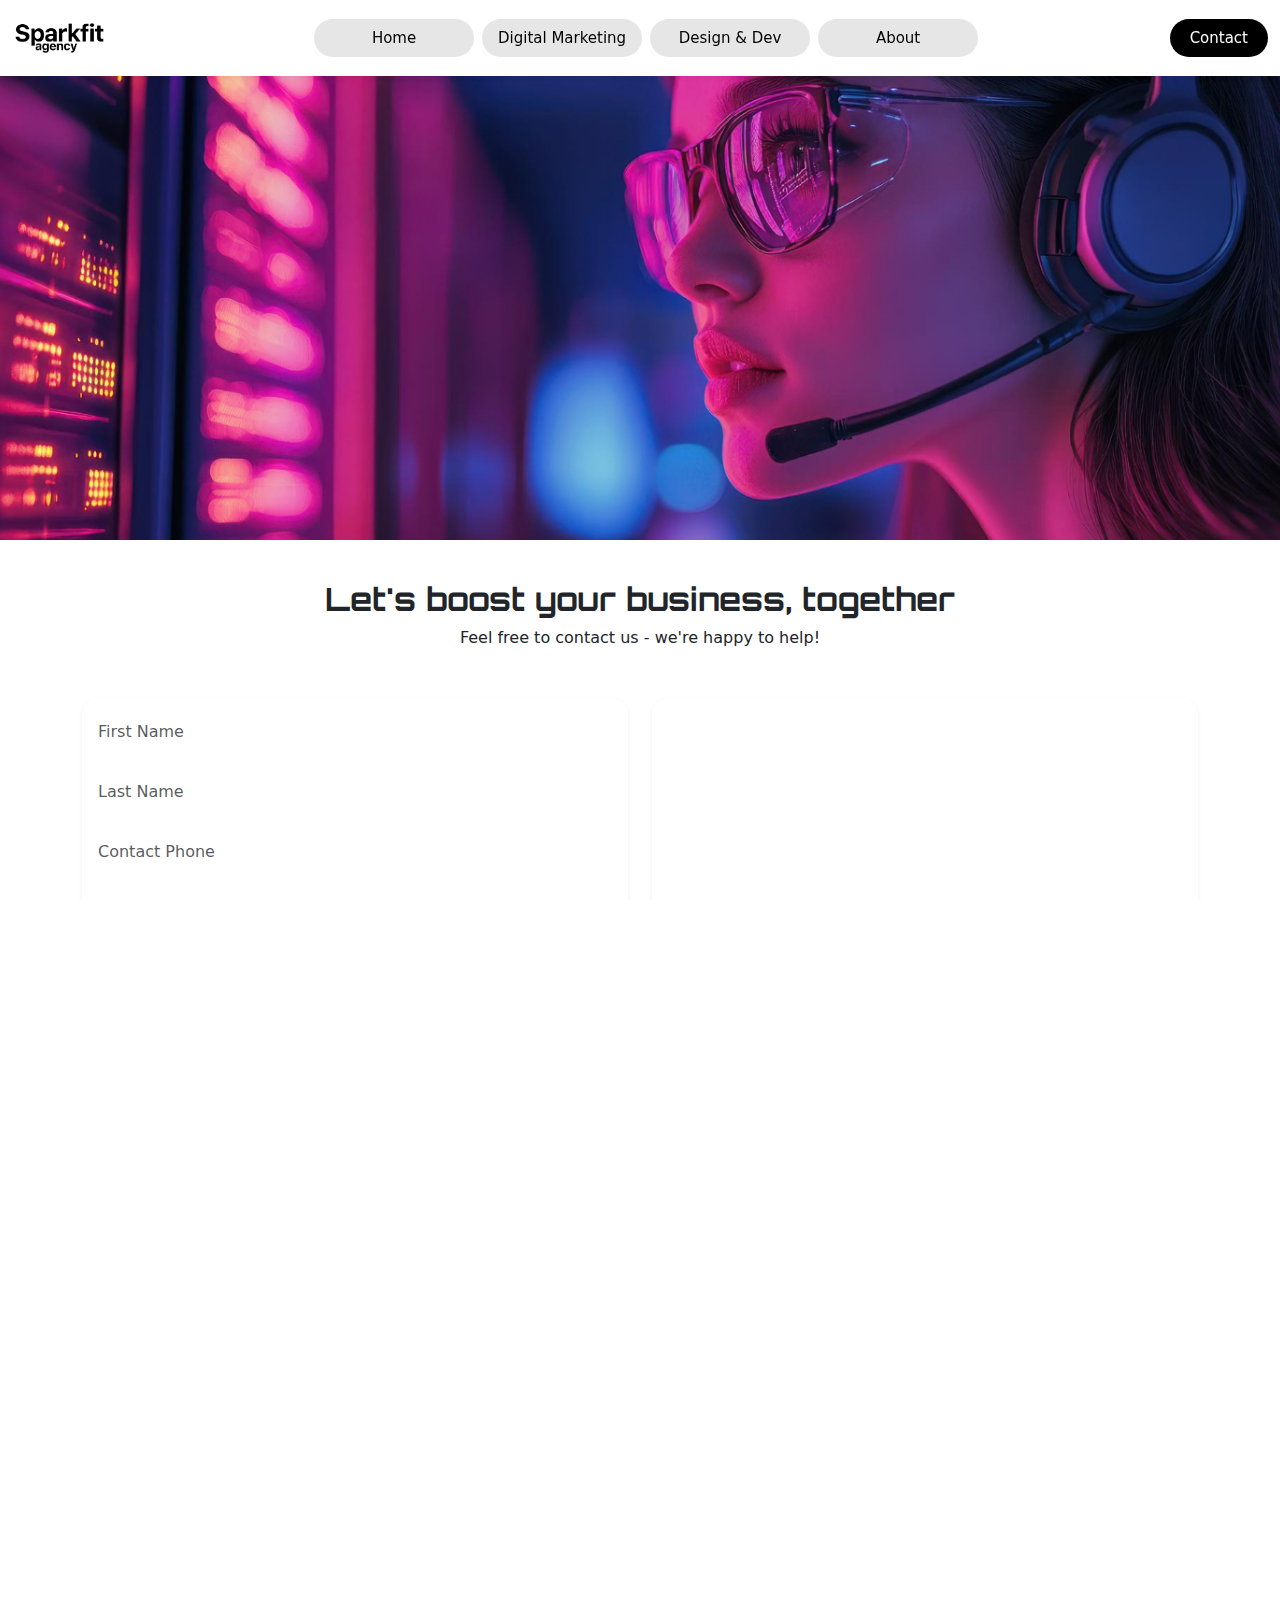
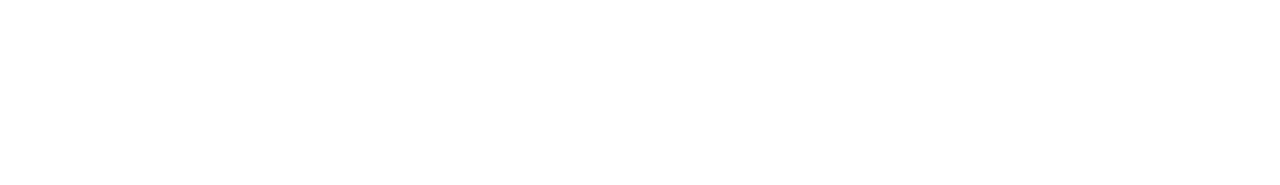
<file: Pages/contact.html>
<!DOCTYPE html>
<html lang="en">

<head>
    <meta charset="UTF-8" />
    <meta name="viewport" content="width=device-width, initial-scale=1.0" />
    <title>Sparkfit Agency</title>

    <link rel="stylesheet" href="/style.css">
    <link rel="icon" type="image/x-icon" href="/Assets/Logo white  bg.png">

    <!-- Bootstrap CSS -->
    <link href="https://cdn.jsdelivr.net/npm/bootstrap@5.3.3/dist/css/bootstrap.min.css" rel="stylesheet">

    <!-- Bootstrap Icons -->
    <link rel="stylesheet" href="https://cdn.jsdelivr.net/npm/bootstrap-icons@1.10.5/font/bootstrap-icons.css">

    <!-- Google Fonts -->
    <link href="https://fonts.googleapis.com/css2?family=Orbitron:wght@500;700&family=Inter:wght@400;600&display=swap"
        rel="stylesheet">


</head>

<body>

    <!-- Navbar -->
    <nav class="navbar navbar-expand-lg navbar-light bg-white fixed-top">
        <div class="container-fluid">
            <a class="navbar-brand" href="/index.html">
                <img src="/Assets/Logo.png" alt="Sparkfit Agency Logo">
            </a>

            <!-- Hamburger -->
            <button class="navbar-toggler" type="button" data-bs-toggle="collapse" data-bs-target="#navbarNav"
                aria-controls="navbarNav" aria-expanded="false" aria-label="Toggle navigation">
                <span></span>
                <span></span>
                <span></span>
            </button>

            <div class="collapse navbar-collapse justify-content-center" id="navbarNav">
                <ul class="navbar-nav">
                    <li class="nav-item"><a class="nav-link" href="/index.html">Home</a></li>
                    <li class="nav-item dropdown">
                        <a class=" nav-link dropdown-toggle" href="/Digital/seo.html" role="button"
                            data-bs-toggle="dropdown" aria-expanded="false">
                            Digital Marketing
                        </a>
                        <ul class="dropdown-menu rounded-4 shadow-sm">
                            <li><a class="dropdown-item" href="/Digital/seo.html">SEO</a></li>
                            <li><a class="dropdown-item" href="/Digital/smma.html">SMM</a></li>
                            <li><a class="dropdown-item" href="/Digital/marketing.html">Marketing Automation</a></li>
                            <li><a class="dropdown-item" href="/Digital/content.html">Content Marketing</a></li>
                            <li><a class="dropdown-item" href="/Digital/performance.html">Performance Marketing</a></li>
                        </ul>
                    </li>
                    <li class="nav-item dropdown">
                        <a class="nav-link dropdown-toggle" href="#" role="button" data-bs-toggle="dropdown"
                            aria-expanded="false">
                            Design & Dev
                        </a>
                        <ul class="dropdown-menu rounded-4 shadow-sm">
                            <li><a class="dropdown-item" href="/Design&web/webdev.html">Web Development</a></li>
                            <li><a class="dropdown-item" href="/Design&web/design.html">Web Design</a></li>
                            <li><a class="dropdown-item" href="/Design&web/mobileapp.html">Mobile App Development</a>
                            </li>
                        </ul>
                    </li>
                    <li class="nav-item"><a class="nav-link" href="/Pages/about.html">About</a></li>

                    <!-- Contact link for mobile only -->
                    <li class="nav-item d-lg-none">
                        <a class="active nav-link" href="/Pages/contact.html">Contact</a>
                    </li>
                </ul>
            </div>

            <!-- Desktop contact button -->
            <a href="/Pages/contact.html" class=" contact-btn ms-auto  d-lg-inline-block">
                Contact
            </a>
        </div>
    </nav>
    <script>
        window.addEventListener('scroll', function () {
            const navbar = document.querySelector('.navbar');
            if (window.scrollY > 50) {  // change 50 to your desired scroll offset
                navbar.classList.add('navbar-fixed');
            } else {
                navbar.classList.remove('navbar-fixed');
            }
        });
    </script>


    <!-- Banner Section -->
    <section class="bnr banner-section">
        <div class="container-fluid p-0">
            <div class="row m-0">
                <div class="col-12 p-0">
                    <img src="/Assets/Contact banner.png" alt="Banner Image" class="img-fluid w-100"
                        style="height:60vh; object-fit:cover; object-position:center;">
                </div>
            </div>
        </div>
    </section><br>


    <!-- CONTACT SECTION -->
    <section class="py-3">
        <div class="container">
            <div class="text-center mb-5">
                <h2 class="fw-bold text">
                    Let's boost your business, together
                </h2>
                <p class=" mb-0">Feel free to contact us - we're happy to help!</p>
            </div>

            <div class="row align-items-stretch g-4">

                <!-- Contact Form -->
                <div class="col-lg-6 d-flex">
                    <form id="contactForm"
                        class="p-3 flex-fill d-flex flex-column justify-content-between shadow-sm rounded-4">
                        <div>
                            <div class="form-group mb-4">
                                <input type="text" class="form-control contact-input" id="firstName"
                                    placeholder="First Name" required>
                            </div>

                            <div class="form-group mb-4">
                                <input type="text" class="form-control contact-input" id="lastName"
                                    placeholder="Last Name">
                            </div>

                            <div class="form-group mb-4">
                                <input type="tel" class="form-control contact-input" id="phone"
                                    placeholder="Contact Phone">
                            </div>

                            <div class="form-group mb-4">
                                <input type="email" class="form-control contact-input" id="email" placeholder="E-mail"
                                    required>
                            </div>

                            <div class="form-group mb-4">
                                <textarea rows="2" class="form-control contact-input" id="message"
                                    placeholder="Let's talk about your message"></textarea>
                            </div>
                        </div>

                        <button type="submit" class="btn w-100 text-white fw-semibold py-2 rounded-pill mt-3"
                            style="background-color:#9b1b53; border:none;">
                            Submit
                        </button>
                    </form>
                </div>

                <!-- Google Map -->
                <div class="col-lg-6 d-flex">
                    <div class="flex-fill rounded-4 overflow-hidden shadow-sm">
                        <iframe
                            src="https://www.google.com/maps/embed?pb=!1m18!1m12!1m3!1d3609.168164281771!2d55.24020057540276!3d25.0524272777745!2m3!1f0!2f0!3f0!3m2!1i1024!2i768!4f13.1!3m3!1m2!1s0x3e5f6b3d14cbefbb%3A0x617d7d6178f2b7f4!2sMotor%20City%2C%20Dubai%20-%20United%20Arab%20Emirates!5e0!3m2!1sen!2sin!4v1730021500000!5m2!1sen!2sin"
                            style="border:0; width:100%; height:100%;" allowfullscreen="" loading="lazy"
                            referrerpolicy="no-referrer-when-downgrade">
                        </iframe>
                    </div>
                </div>



            </div>
        </div>
    </section>

    <!-- Custom Input Styling -->
    <style>
        .contact-input {
            border: none;
            border-radius: 0;
            background: transparent;
            padding-left: 0;
            font-size: 1rem;
        }

        .contact-input:focus {
            border-color: #9b1b53;
            box-shadow: none;
        }

        textarea.contact-input {
            resize: none;
        }
    </style>

    <!-- Mailto Redirect Script -->
    <!-- Open Gmail Compose in new tab with formatted message -->
    <script>
        document.getElementById("contactForm").addEventListener("submit", function (e) {
            e.preventDefault();

            const firstName = document.getElementById("firstName").value.trim();
            const lastName = document.getElementById("lastName").value.trim();
            const phone = document.getElementById("phone").value.trim();
            const email = document.getElementById("email").value.trim();
            const message = document.getElementById("message").value.trim();

            const to = 'sparkfitagency@gmail.com';
            const subject = 'New Inquiry from Contact Form';

            // Plain-text body with clean line breaks
            const bodyText =
                `Hello Sparkfit Agency,

You have a new inquiry from the website contact form.

--- Contact Details ---
Name: ${firstName} ${lastName}
Phone: ${phone || 'N/A'}
Email: ${email || 'N/A'}

--- Message ---
${message || 'No message provided.'}

Regards,
${firstName || 'Website Visitor'}`;

            // Build Gmail compose URL and open in new tab
            const gmailURL = 'https://mail.google.com/mail/?view=cm&fs=1'
                + `&to=${encodeURIComponent(to)}`
                + `&su=${encodeURIComponent(subject)}`
                + `&body=${encodeURIComponent(bodyText)}`;

            window.open(gmailURL, '_blank');
        });
    </script>









    <!-- Footer -->
    <section class="newsletter-footer w-100 pt-5">
        <!-- Desktop Footer -->
        <footer class="footer text-white position-relative d-none d-md-block">
            <div class="container py-5">
                <!-- Top Section: Logo & Tagline -->
                <div class="d-flex justify-content-between align-items-start flex-wrap mb-4">
                    <div class="footer-logo mb-3 mb-md-0 text-start">
                        <img src="/Assets/Logo White.png" alt="Sparkfit Agency Logo" style="height:50px;">
                        <br>
                        <p class="footer-tagline mt-2 mb-0">
                            <span class="animate-text">Let's</span>
                            <span class="animate-text">boost your</span>
                            <span class="animate-text">business,</span>
                            <span class="animate-text">together</span>
                        </p>
                    </div>

                    <!-- Social Icons -->
                    <div class="footer-social mb-3 mb-md-0 text-end">
                        <a href="https://www.instagram.com/spa.rkfit" class="text-white fs-4 mx-2"><i
                                class="bi bi-instagram"></i></a>
                        <a href="https://www.facebook.com/profile.php?id=61576077731632" class="text-white fs-4 mx-2"><i
                                class="bi bi-facebook"></i></a>
                        <a href="https://x.com/Sparkfit_Agency" class="text-white fs-4 mx-2"><i
                                class="bi bi-twitter"></i></a>
                        <a href="https://www.linkedin.com/in/sparkfit-agency-520a77371/recent-activity/all"
                            class="text-white fs-4 mx-2"><i class="bi bi-linkedin"></i></a>
                    </div>
                </div>

                <!-- Bottom Section: Links & Description -->
                <div class="footer-bottom text-center">
                    <ul class="list-inline mb-3">
                        <li class="list-inline-item mx-2"><a href="/index.html"
                                class="text-white text-decoration-none">Home</a>
                        </li>
                        <li class="list-inline-item mx-2"><a href="/Digital/seo.html"
                                class="text-white text-decoration-none">Digital
                                Marketing</a></li>
                        <li class="list-inline-item mx-2"><a href="/Design&web/design.html"
                                class="text-white text-decoration-none">Design &
                                Dev</a></li>
                        <li class="list-inline-item mx-2"><a href="/Pages/about.html"
                                class="text-white text-decoration-none">About</a>
                        </li>
                        <li class="list-inline-item mx-2"><a href="/Pages/contact.html"
                                class="text-white text-decoration-none">Contact</a></li>
                    </ul>

                    <p class="mb-2 mx-auto" style="max-width:700px;">
                        We are a transformative AI-Technology company helping the world solve complex business problems,
                        improving efficiency with cost-effective and innovative solutions for your organization's
                        future.
                    </p>

                    <p class="small mb-0">&copy; 2024 Sparkfitagency. All Rights Reserved.</p>
                </div>
            </div>
        </footer>

        <!-- Mobile Footer Only -->
        <footer class="footer-alt text-white py-5 d-block d-md-none">
            <div class="container">

                <!-- Logo & Tagline -->
                <div class="footer-alt-top text-center mb-4">
                    <img src="/Assets/Logo White.png" alt="Sparkfit Agency Logo" class="footer-alt-logo">
                    <p class="footer-alt-tagline mt-1">Let's <span>boost your</span> <span>business,</span>
                        <span>together</span>
                    </p>
                </div>

                <!-- Social Icons -->
                <div class="footer-alt-social text-center mb-3">
                    <a href="#" class="text-white mx-2 fs-4"><i class="bi bi-instagram"></i></a>
                    <a href="#" class="text-white mx-2 fs-4"><i class="bi bi-facebook"></i></a>
                    <a href="#" class="text-white mx-2 fs-4"><i class="bi bi-twitter"></i></a>
                    <a href="#" class="text-white mx-2 fs-4"><i class="bi bi-linkedin"></i></a>
                </div>

                <!-- Navigation Links -->
                <ul class="footer-alt-nav list-inline text-center mb-3">
                    <li class="list-inline-item mx-2"><a href="#" class="text-white text-decoration-none">Home</a></li>
                    <li class="list-inline-item mx-2"><a href="#" class="text-white text-decoration-none">Digital
                            Marketing</a></li>
                    <li class="list-inline-item mx-2"><a href="#" class="text-white text-decoration-none">Design &
                            Dev</a></li>
                    <li class="list-inline-item mx-2"><a href="#" class="text-white text-decoration-none">About</a></li>
                    <li class="list-inline-item mx-2"><a href="#" class="text-white text-decoration-none">Contact</a>
                    </li>
                </ul>

                <!-- Description -->
                <p class="footer-alt-desc text-center mb-2">
                    We are a transformative AI-Technology company helping the world solve complex business problems,
                    improving efficiency with cost-effective and innovative solutions for your organization's future.
                </p>

                <!-- Copyright -->
                <p class="small text-center mb-0">&copy; 2024 Sparkfitagency. All Rights Reserved.</p>
            </div>
        </footer>

        <style>
            /* Desktop Footer Styles */
            .footer {
                background: url('/Assets/Footer.png') no-repeat center center;
                background-size: cover;
                color: #fff;
                font-family: 'Poppins', sans-serif;
                position: relative;
                border: none;
                background-position: left;
            }

            .footer a {
                transition: 0.3s;
                text-decoration: none;
                border: none;
            }

            .footer-tagline {
                font-family: 'Orbitron', sans-serif;
                font-weight: 700;
                font-size: 3.8rem;
                line-height: 1.2;
                margin-top: 0.5rem;
            }


            /* Mobile view only */
            @media (max-width: 767.98px) {
                .footer-tagline {
                    font-family: 'Orbitron', sans-serif;
                    font-weight: 700;
                    font-size: 3rem;
                    line-height: 1.2;
                    margin-top: 0.5rem;
                }

                .list-inline {
                    font-size: 0.6rem;
                }

            }





            .animate-text {
                display: block;
                transition: transform 0.4s ease, text-shadow 0.4s ease;
                opacity: 1;
                text-shadow: 2px 2px 4px rgba(0, 0, 0, 0.4);
            }

            /* Desktop Hover Animation */
            .footer-tagline:hover .animate-text:nth-child(1) {
                transform: translateY(-10px) rotateX(5deg) rotateY(3deg);
                text-shadow: 4px 4px 10px rgba(0, 0, 0, 0.6);
                transition-delay: 0s;
            }

            .footer-tagline:hover .animate-text:nth-child(2) {
                transform: translateY(-10px) rotateX(5deg) rotateY(3deg);
                text-shadow: 4px 4px 10px rgba(0, 0, 0, 0.6);
                transition-delay: 0.1s;
            }

            .footer-tagline:hover .animate-text:nth-child(3) {
                transform: translateY(-10px) rotateX(5deg) rotateY(3deg);
                text-shadow: 4px 4px 10px rgba(0, 0, 0, 0.6);
                transition-delay: 0.2s;
            }

            .footer-tagline:hover .animate-text:nth-child(4) {
                transform: translateY(-10px) rotateX(5deg) rotateY(3deg);
                text-shadow: 4px 4px 10px rgba(0, 0, 0, 0.6);
                transition-delay: 0.3s;
            }

            /* Mobile Footer Styles */
            .footer-alt {
                background: linear-gradient(135deg, #1a1a1a, #333);
                font-family: 'Poppins', sans-serif;
                border: none;
                color: #fff;
            }

            .footer-alt-logo {
                height: 40px;
                margin-bottom: 0.5rem;
            }

            .footer-alt-tagline {
                font-family: 'Orbitron', sans-serif;
                font-weight: 700;
                font-size: 1.8rem;
                line-height: 1.3;
            }

            .footer-alt-tagline span {
                display: block;
                transition: transform 0.3s, color 0.3s;
            }

            .footer-alt-tagline span:hover {
                color: #ffcc00;
                transform: translateY(-5px) scale(1.05);
            }

            .footer-alt-social a {
                transition: transform 0.3s, color 0.3s;
            }

            .footer-alt-social a:hover {
                color: #ffcc00;
                transform: scale(1.2);
            }

            .footer-alt-nav {
                flex-wrap: wrap;
                gap: 10px;
            }

            .footer-alt-nav a {
                font-size: 0.95rem;
                transition: color 0.3s;
            }

            .footer-alt-nav a:hover {
                color: #ffcc00;
            }

            .footer-alt-desc {
                max-width: 90%;
                margin: 0 auto;
                font-size: 0.85rem;
                color: #ccc;
            }

            /* Ensure visibility */
            .d-block {
                display: block !important;
            }

            .d-none {
                display: none !important;
            }

            .d-md-block {
                display: block !important;
            }

            .d-md-none {
                display: none !important;
            }
        </style>













    </section>






    <!-- Bootstrap JS -->
    <script src="https://cdn.jsdelivr.net/npm/bootstrap@5.3.3/dist/js/bootstrap.bundle.min.js"></script>
    <!-- Loader -->
    <div id="loader">
        <img src="/Assets/Logo.png" alt="Logo" class="loader-logo">
    </div>

    <style>
        /* Reset default margin/padding */
        html,
        body {
            margin: 0;
            padding: 0;
            width: 100%;
            height: 100%;
            overflow-x: hidden;
        }

        /* Loader Styles */
        #loader {
            position: fixed;
            top: 0;
            left: 0;
            width: 100vw;
            /* full viewport width */
            height: 100vh;
            /* full viewport height */
            background-color: #fff;
            /* full-screen white */
            display: flex;
            align-items: center;
            justify-content: center;
            z-index: 9999;
            transition: opacity 0.5s ease;
            pointer-events: all;
            /* block interaction while loader visible */
        }

        /* Logo Heartbeat Animation */
        .loader-logo {
            width: 120px;
            height: auto;
            animation: heartbeat 1s infinite;
        }

        @keyframes heartbeat {

            0%,
            100% {
                transform: scale(1);
            }

            25%,
            75% {
                transform: scale(1.1);
            }

            50% {
                transform: scale(1);
            }
        }
    </style>

    <script>
        window.addEventListener('load', function () {
            const loader = document.getElementById('loader');
            loader.style.opacity = '0'; // fade out

            // Wait for transition to finish before hiding
            loader.addEventListener('transitionend', () => {
                loader.style.display = 'none';
            });
        });
    </script>

    <script>
        const animatedElements = document.querySelectorAll('.animate');

        const observer = new IntersectionObserver((entries) => {
            entries.forEach(entry => {
                if (entry.isIntersecting) {
                    entry.target.classList.add('active');
                }
            });
        }, { threshold: 0.2 });

        animatedElements.forEach(el => observer.observe(el));

    </script>





</body>

</html>
</file>
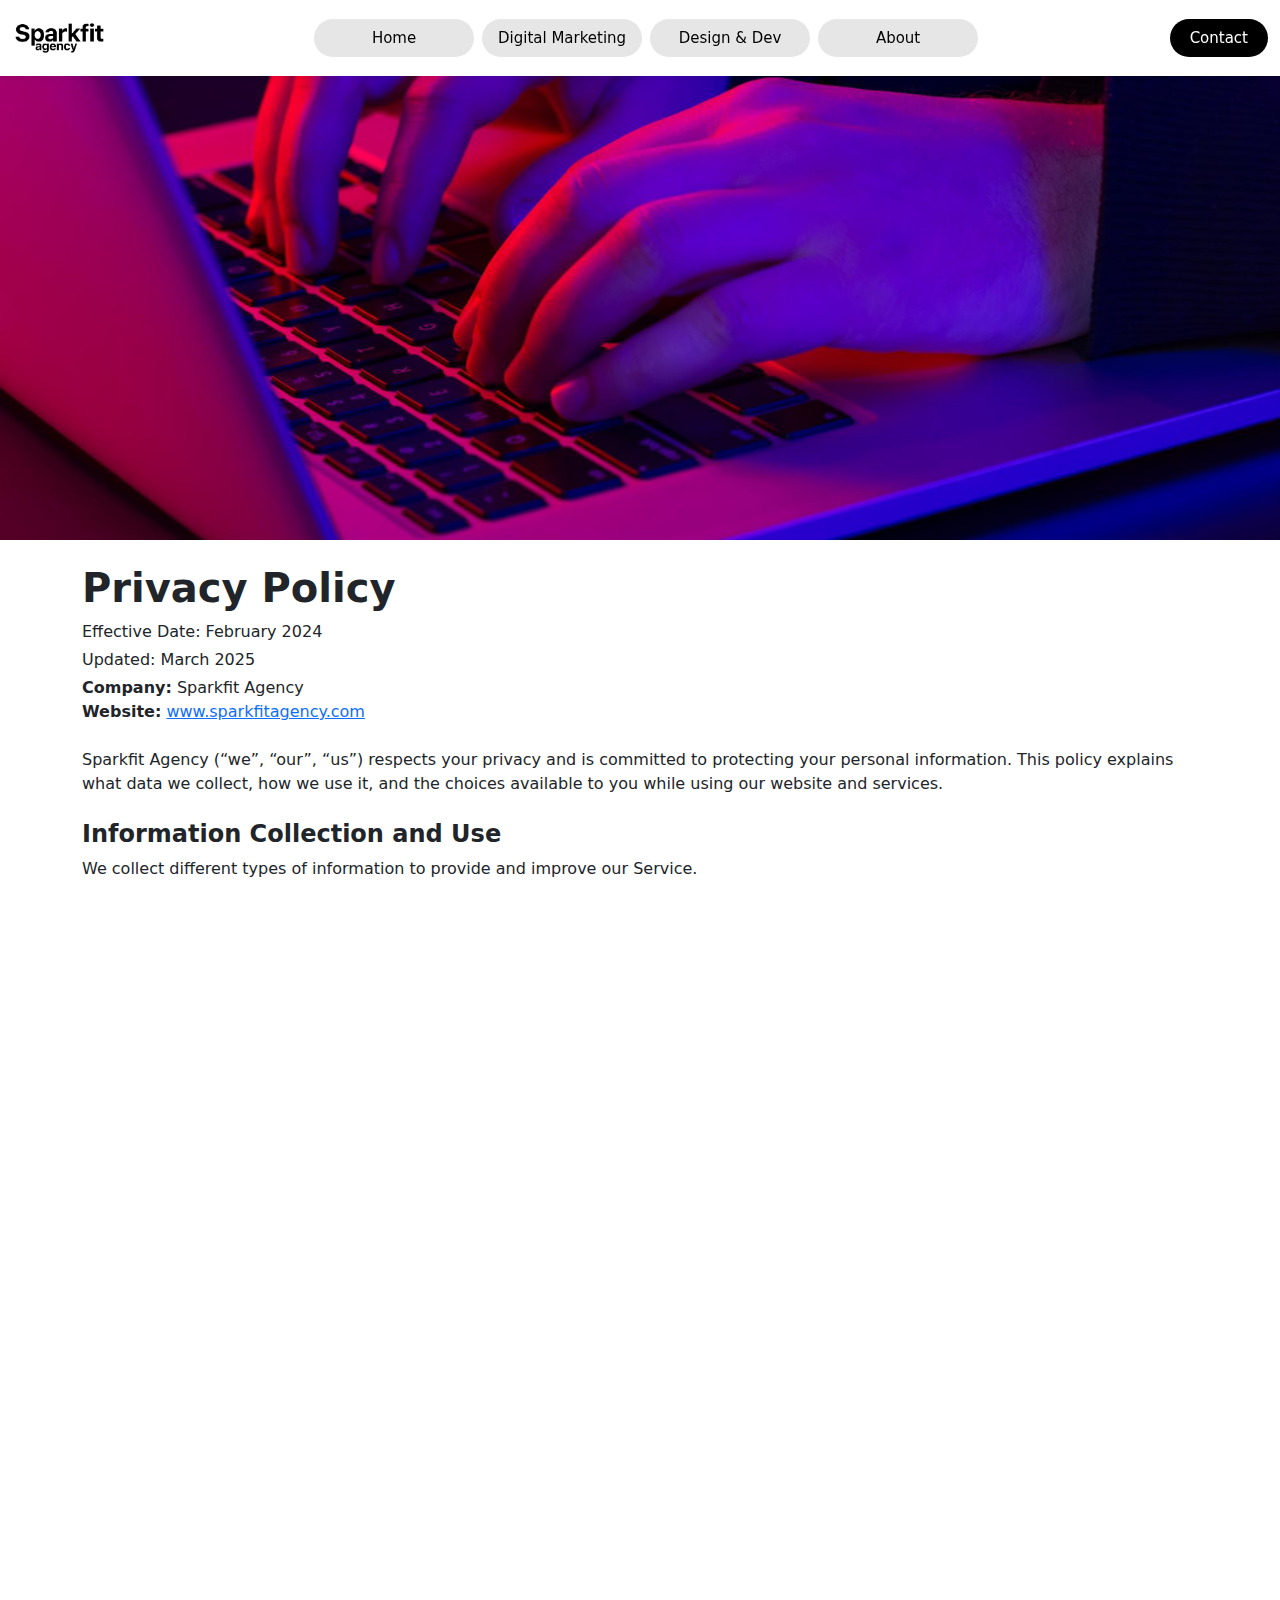
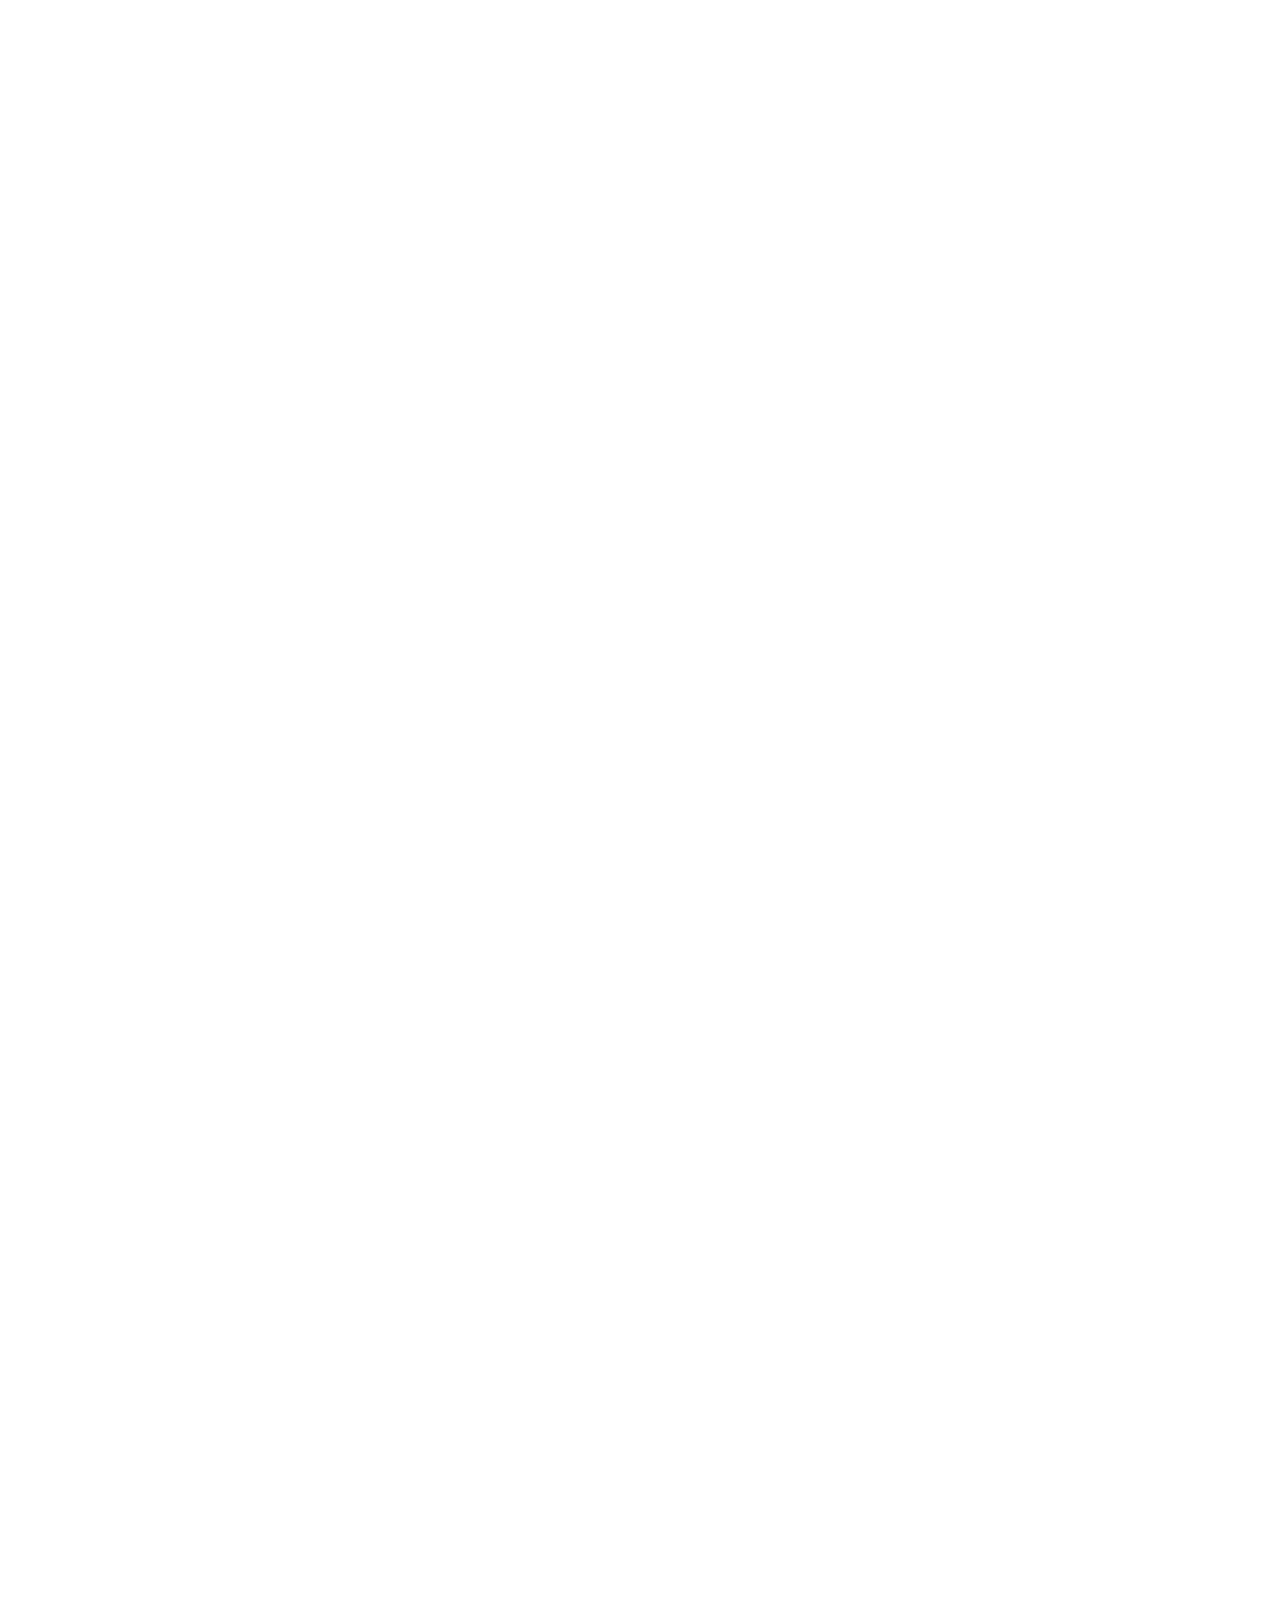
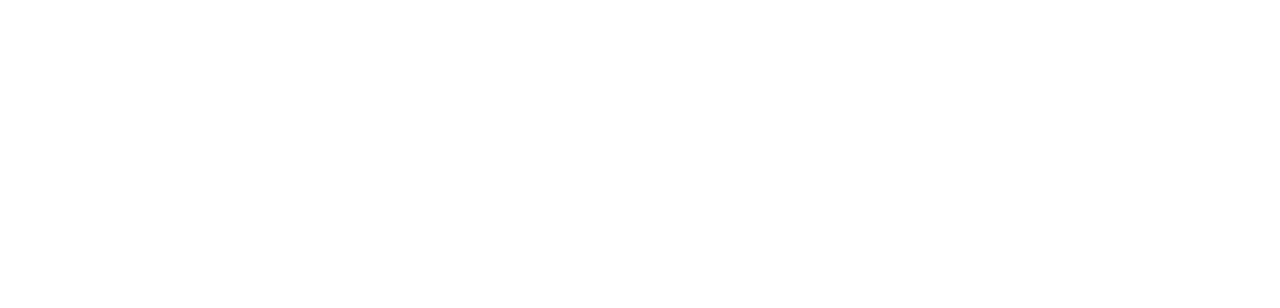
<file: Pages/privacy policy.html>
<!DOCTYPE html>
<html lang="en">

<head>
    <meta charset="UTF-8" />
    <meta name="viewport" content="width=device-width, initial-scale=1.0" />
    <title>Sparkfit Agency</title>

    <link rel="stylesheet" href="/style.css">
    <link rel="icon" type="image/x-icon" href="/Assets/Logo white  bg.png">

    <!-- Bootstrap CSS -->
    <link href="https://cdn.jsdelivr.net/npm/bootstrap@5.3.3/dist/css/bootstrap.min.css" rel="stylesheet">

    <!-- Bootstrap Icons -->
    <link rel="stylesheet" href="https://cdn.jsdelivr.net/npm/bootstrap-icons@1.10.5/font/bootstrap-icons.css">

    <!-- Google Fonts -->
    <link href="https://fonts.googleapis.com/css2?family=Orbitron:wght@500;700&family=Inter:wght@400;600&display=swap"
        rel="stylesheet">


</head>

<body>

    <!-- Navbar -->
    <nav class="navbar navbar-expand-lg navbar-light bg-white fixed-top">
        <div class="container-fluid">
            <a class="navbar-brand" href="/index.html">
                <img src="/Assets/Logo.png" alt="Sparkfit Agency Logo">
            </a>

            <!-- Hamburger -->
            <button class="navbar-toggler" type="button" data-bs-toggle="collapse" data-bs-target="#navbarNav"
                aria-controls="navbarNav" aria-expanded="false" aria-label="Toggle navigation">
                <span></span>
                <span></span>
                <span></span>
            </button>

            <div class="collapse navbar-collapse justify-content-center" id="navbarNav">
                <ul class="navbar-nav">
                    <li class="nav-item"><a class="nav-link" href="/index.html">Home</a></li>
                    <li class="nav-item dropdown">
                        <a class=" nav-link dropdown-toggle" href="/Digital/seo.html" role="button"
                            data-bs-toggle="dropdown" aria-expanded="false">
                            Digital Marketing
                        </a>
                        <ul class="dropdown-menu rounded-4 shadow-sm">
                            <li><a class="dropdown-item" href="/Digital/seo.html">SEO</a></li>
                            <li><a class="dropdown-item" href="/Digital/smma.html">SMM</a></li>
                            <li><a class="dropdown-item" href="/Digital/marketing.html">Marketing Automation</a></li>
                            <li><a class="dropdown-item" href="/Digital/content.html">Content Marketing</a></li>
                            <li><a class="dropdown-item" href="/Digital/performance.html">Performance Marketing</a></li>
                        </ul>
                    </li>
                    <li class="nav-item dropdown">
                        <a class="nav-link dropdown-toggle" href="#" role="button" data-bs-toggle="dropdown"
                            aria-expanded="false">
                            Design & Dev
                        </a>
                        <ul class="dropdown-menu rounded-4 shadow-sm">
                            <li><a class="dropdown-item" href="/Design&web/webdev.html">Web Development</a></li>
                            <li><a class="dropdown-item" href="/Design&web/design.html">Web Design</a></li>
                            <li><a class="dropdown-item" href="/Design&web/mobileapp.html">Mobile App Development</a>
                            </li>
                        </ul>
                    </li>
                    <li class="nav-item"><a class="nav-link" href="/Pages/about.html">About</a></li>

                    <!-- Contact link for mobile only -->
                    <li class="nav-item d-lg-none">
                        <a class="active nav-link" href="/Pages/contact.html">Contact</a>
                    </li>
                </ul>
            </div>

            <!-- Desktop contact button -->
            <a href="/Pages/contact.html" class=" contact-btn ms-auto  d-lg-inline-block">
                Contact
            </a>
        </div>
    </nav>
    <script>
        window.addEventListener('scroll', function () {
            const navbar = document.querySelector('.navbar');
            if (window.scrollY > 50) {  // change 50 to your desired scroll offset
                navbar.classList.add('navbar-fixed');
            } else {
                navbar.classList.remove('navbar-fixed');
            }
        });
    </script>


    <!-- Banner Section -->
    <section class="banner-section" style="position: relative;">

        <!-- Banner Image -->
        <img src="/Assets/Cross-Platform Expertise.jpg" alt="Banner Image" class="img-fluid w-100"
            style="height:60vh; object-fit:cover; width:100%; display:block;">

        <!-- Centered Title -->
        <div style="
        position: absolute;
        top: 55%;
        left: 50%;
        transform: translate(-50%, -50%);
        width: 100%;
        text-align: center;
        padding: 0 20px;
    ">
            <h1 style="
            color: white;
            font-size: 45px;
            font-weight: 700;
            text-shadow: 0px 2px 8px rgba(0,0,0,0.8);
            margin: 0;
        ">
                <!-- Privacy Policy -->
            </h1>
        </div>

    </section><br>


    <section class="=choose-section">
        <div class="container">

            <!-- Header -->
            <div class="mb-4 ">
                <h1 class="fw-bold mb-2">Privacy Policy</h1>
                <p class="mb-1">Effective Date: February 2024</p>
                <p class="mb-1">Updated: March 2025</p>
                <p class="mb-0">
                    <strong>Company:</strong> Sparkfit Agency<br>
                    <strong>Website:</strong>
                    <a href="https://www.sparkfitagency.com" target="_blank">www.sparkfitagency.com</a>
                </p>
            </div>

            <div class="content">

                <p>
                    Sparkfit Agency (“we”, “our”, “us”) respects your privacy and is committed to protecting
                    your personal information.
                    This policy explains what data we collect, how we use it, and the choices available to you
                    while using our website and services.
                </p>

                <!-- Information Collection and Use -->
                <h4 class="mt-4 fw-semibold">Information Collection and Use</h4>
                <p>We collect different types of information to provide and improve our Service.</p>

                <h5 class="mt-3 fw-semibold">Types of Data Collected</h5>

                <p class="fw-semibold mb-1">Personal Data</p>
                <p>While using our Service, we may ask you to provide personally identifiable information, such
                    as:</p>
                <ul>
                    <li>Name</li>
                    <li>Email address</li>
                    <li>Phone number</li>
                </ul>

                <p class="fw-semibold mb-1">Cookies and Usage Data</p>
                <p>
                    We may collect data such as IP address, browser type, pages visited, time spent, device
                    identifiers,
                    and diagnostic information.
                </p>

                <!-- Tracking & Cookies -->
                <h4 class="mt-4 fw-semibold">Tracking & Cookies Data</h4>
                <p>
                    We use cookies and similar tracking technologies to track activity on our Service and store
                    certain information.
                </p>
                <p>
                    Cookies may include an anonymous unique identifier.
                    You can instruct your browser to refuse cookies, but some parts of the Service may not
                    function properly.
                </p>

                <p class="fw-semibold mb-1">Types of Cookies:</p>
                <ul>
                    <li><strong>Session Cookies:</strong> used to operate the Service.</li>
                    <li><strong>Preference Cookies:</strong> remember your preferences.</li>
                    <li><strong>Security Cookies:</strong> used for security.</li>
                </ul>

                <!-- Use of Data -->
                <h4 class="mt-4 fw-semibold">Use of Data</h4>
                <p>Sparkfit Agency uses collected data to:</p>
                <ul>
                    <li>Provide and maintain the Service</li>
                    <li>Notify you of changes</li>
                    <li>Enable interactive features</li>
                    <li>Provide customer support</li>
                    <li>Improve the Service</li>
                    <li>Monitor usage</li>
                    <li>Prevent technical issues</li>
                </ul>

                <!-- Transfer of Data -->
                <h4 class="mt-4 fw-semibold">Transfer of Data</h4>
                <p>
                    Your information may be transferred to servers outside your region.
                    By submitting your data, you consent to this transfer.
                    We take reasonable steps to ensure your data is treated securely.
                </p>

                <!-- Disclosure -->
                <h4 class="mt-4 fw-semibold">Disclosure of Data</h4>
                <p class="fw-semibold mb-1">Legal Requirements:</p>
                <p>Sparkfit Agency MANAGEMENT may disclose your data to:</p>
                <ul>
                    <li>Comply with a legal obligation</li>
                    <li>Protect rights or property</li>
                    <li>Investigate wrongdoing</li>
                    <li>Protect user safety</li>
                    <li>Defend against legal liability</li>
                </ul>

                <!-- Security -->
                <h4 class="mt-4 fw-semibold">Security of Your Data</h4>
                <p>
                    We use SSL, restricted server access, secure storage protocols, and regular monitoring.
                    However, no method is 100% secure.
                </p>

                <!-- Third-Party Services -->
                <h4 class="mt-4 fw-semibold">Third-Party Services</h4>
                <p>
                    External service providers may assist with analytics, communication, or integrations.
                    They only access necessary information and must keep it confidential.
                </p>

                <p class="fw-semibold mb-1">Analytics:</p>
                <p>We may use Google Analytics. Users can opt out using the browser opt-out extension.</p>

                <!-- Links -->
                <h4 class="mt-4 fw-semibold">Links to External Sites</h4>
                <p>
                    Our website may include third-party links. We are not responsible for the privacy practices
                    of external sites.
                </p>

                <!-- Children -->
                <h4 class="mt-4 fw-semibold">Children’s Privacy</h4>
                <p>
                    We do not knowingly collect data from individuals under 18. Contact us if you believe a
                    minor provided data.
                </p>

                <!-- Changes -->
                <h4 class="mt-4 fw-semibold">Changes to This Privacy Policy</h4>
                <p>
                    We may update this policy. Continued use after updates means you accept the changes.
                </p>

                <!-- Refund Policy -->
                <h4 class="mt-4 fw-semibold">Refund Policy</h4>
                <p>
                    Our products are service-based, and therefore we do not offer refunds.
                </p>

                <!-- Contact -->
                <h4 class="mt-4 fw-semibold">Contact Us</h4>
                <p>If you have questions, contact us:</p>
                <ul class="list-unstyled mb-0">
                    <li>📩 <a href="mailto:sparkfitagency@gmail.com">sparkfitagency@gmail.com</a></li>
                    <li>🌐 <a href="https://www.sparkfitagency.com" target="_blank">www.sparkfitagency.com</a>
                    </li>
                </ul>

            </div>


        </div>
    </section>


    <!-- =========================
     PRIVACY & REFUND POLICY
========================= -->
    <section class="py-5 container">
        <div class="">
            <div class="row justify-content-center">
                <div class="col-lg-10">



                </div>
            </div>
        </div>
    </section>






    <!-- Footer -->
    <section class="newsletter-footer w-100 pt-5">
        <!-- Desktop Footer -->
        <footer class="footer text-white position-relative d-none d-md-block">
            <div class="container py-5">
                <!-- Top Section: Logo & Tagline -->
                <div class="d-flex justify-content-between align-items-start flex-wrap mb-4">
                    <div class="footer-logo mb-3 mb-md-0 text-start">
                        <img src="/Assets/Logo White.png" alt="Sparkfit Agency Logo" style="height:50px;">
                        <br>
                        <p class="footer-tagline mt-2 mb-0">
                            <span class="animate-text">Let's</span>
                            <span class="animate-text">boost your</span>
                            <span class="animate-text">business,</span>
                            <span class="animate-text">together</span>
                        </p>
                    </div>

                    <!-- Social Icons -->
                    <div class="footer-social mb-3 mb-md-0 text-end">
                        <a href="https://www.instagram.com/spa.rkfit" class="text-white fs-4 mx-2"><i
                                class="bi bi-instagram"></i></a>
                        <a href="https://www.facebook.com/profile.php?id=61576077731632" class="text-white fs-4 mx-2"><i
                                class="bi bi-facebook"></i></a>
                        <a href="https://x.com/Sparkfit_Agency" class="text-white fs-4 mx-2"><i
                                class="bi bi-twitter"></i></a>
                        <a href="https://www.linkedin.com/in/sparkfit-agency-520a77371/recent-activity/all"
                            class="text-white fs-4 mx-2"><i class="bi bi-linkedin"></i></a>
                    </div>
                </div>

                <!-- Bottom Section: Links & Description -->
                <div class="footer-bottom text-center">
                    <ul class="list-inline mb-3">
                        <li class="list-inline-item mx-2"><a href="/index.html"
                                class="text-white text-decoration-none">Home</a>
                        </li>
                        <li class="list-inline-item mx-2"><a href="/Digital/seo.html"
                                class="text-white text-decoration-none">Digital
                                Marketing</a></li>
                        <li class="list-inline-item mx-2"><a href="/Design&web/design.html"
                                class="text-white text-decoration-none">Design &
                                Dev</a></li>
                        <li class="list-inline-item mx-2"><a href="/Pages/about.html"
                                class="text-white text-decoration-none">About</a>
                        </li>
                        <li class="list-inline-item mx-2"><a href="/Pages/contact.html"
                                class="text-white text-decoration-none">Contact</a></li>

                        <li class="list-inline-item mx-2"><a href="/Pages/privacy policy.html"
                                class="text-white text-decoration-none">Privacy Policy</a></li>
                    </ul>

                    <p class="mb-2 mx-auto" style="max-width:800px;">
                        We are a transformative AI-Technology company helping the world solve complex business problems,
                        improving efficiency with cost-effective and innovative solutions for your organization's
                        future.
                    </p>

                    <p class="small mb-0">&copy; 2024 Sparkfitagency. All Rights Reserved.</p>
                </div>
            </div>
        </footer>

        <!-- Mobile Footer Only -->
        <footer class="footer-alt text-white py-5 d-block d-md-none">
            <div class="container">

                <!-- Logo & Tagline -->
                <div class="footer-alt-top text-center mb-4">
                    <img src="/Assets/Logo White.png" alt="Sparkfit Agency Logo" class="footer-alt-logo">
                    <p class="footer-alt-tagline mt-1">Let's <span>boost your</span> <span>business,</span>
                        <span>together</span>
                    </p>
                </div>

                <!-- Social Icons -->
                <div class="footer-alt-social text-center mb-3">
                    <a href="https://www.instagram.com/spa.rkfit" class="text-white mx-2 fs-4"><i
                            class="bi bi-instagram"></i></a>
                    <a href="https://www.facebook.com/profile.php?id=61576077731632" class="text-white mx-2 fs-4"><i
                            class="bi bi-facebook"></i></a>
                    <a href="https://x.com/Sparkfit_Agency" class="text-white mx-2 fs-4"><i
                            class="bi bi-twitter"></i></a>
                    <a href="https://www.linkedin.com/in/sparkfit-agency-520a77371/recent-activity/all"
                        class="text-white mx-2 fs-4"><i class="bi bi-linkedin"></i></a>
                </div>

                <!-- Navigation Links -->
                <ul class="footer-alt-nav list-inline text-center mb-3">
                    <li class="list-inline-item mx-2"><a href="/index.html"
                            class="text-white text-decoration-none">Home</a></li>
                    <li class="list-inline-item mx-2"><a href="/Digital/seo.html"
                            class="text-white text-decoration-none">Digital
                            Marketing</a></li>
                    <li class="list-inline-item mx-2"><a href="/Design&web/design.html"
                            class="text-white text-decoration-none">Design &
                            Dev</a></li>
                    <li class="list-inline-item mx-2"><a href="/Pages/about.html"
                            class="text-white text-decoration-none">About</a></li>
                    <li class="list-inline-item mx-2"><a href="/Pages/contact.html"
                            class="text-white text-decoration-none">Contact</a>
                    </li>

                    <li class="list-inline-item mx-2"><a href="/Pages/privacy policy.html"
                            class="text-white text-decoration-none">Privacy Policy</a>
                    </li>
                </ul>

                <!-- Description -->
                <p class="footer-alt-desc text-center mb-2">
                    We are a transformative AI-Technology company helping the world solve complex business problems,
                    improving efficiency with cost-effective and innovative solutions for your organization's future.
                </p>

                <!-- Copyright -->
                <p class="small text-center mb-0">&copy; 2024 Sparkfitagency. All Rights Reserved.</p>
            </div>
        </footer>

        <style>
            /* Desktop Footer Styles */
            .footer {
                background: url('/Assets/Footer.png') no-repeat center center;
                background-size: cover;
                color: #fff;
                font-family: 'Poppins', sans-serif;
                position: relative;
                border: none;
                background-position: left;
            }

            .footer a {
                transition: 0.3s;
                text-decoration: none;
                border: none;
            }

            .footer-tagline {
                font-family: 'Orbitron', sans-serif;
                font-weight: 700;
                font-size: 3.8rem;
                line-height: 1.2;
                margin-top: 0.5rem;
            }


            /* Mobile view only */
            @media (max-width: 767.98px) {
                .footer-tagline {
                    font-family: 'Orbitron', sans-serif;
                    font-weight: 700;
                    font-size: 3rem;
                    line-height: 1.2;
                    margin-top: 0.5rem;
                }

                .list-inline {
                    font-size: 0.6rem;
                }

                @media (max-width: 768px) {

                    .text {
                        font-size: 1.1rem;
                    }
                }

            }





            .animate-text {
                display: block;
                transition: transform 0.4s ease, text-shadow 0.4s ease;
                opacity: 1;
                text-shadow: 2px 2px 4px rgba(0, 0, 0, 0.4);
            }

            /* Desktop Hover Animation */
            .footer-tagline:hover .animate-text:nth-child(1) {
                transform: translateY(-10px) rotateX(5deg) rotateY(3deg);
                text-shadow: 4px 4px 10px rgba(0, 0, 0, 0.6);
                transition-delay: 0s;
            }

            .footer-tagline:hover .animate-text:nth-child(2) {
                transform: translateY(-10px) rotateX(5deg) rotateY(3deg);
                text-shadow: 4px 4px 10px rgba(0, 0, 0, 0.6);
                transition-delay: 0.1s;
            }

            .footer-tagline:hover .animate-text:nth-child(3) {
                transform: translateY(-10px) rotateX(5deg) rotateY(3deg);
                text-shadow: 4px 4px 10px rgba(0, 0, 0, 0.6);
                transition-delay: 0.2s;
            }

            .footer-tagline:hover .animate-text:nth-child(4) {
                transform: translateY(-10px) rotateX(5deg) rotateY(3deg);
                text-shadow: 4px 4px 10px rgba(0, 0, 0, 0.6);
                transition-delay: 0.3s;
            }

            /* Mobile Footer Styles */
            .footer-alt {
                background: linear-gradient(135deg, #1a1a1a, #333);
                font-family: 'Poppins', sans-serif;
                border: none;
                color: #fff;
            }

            .footer-alt-logo {
                height: 40px;
                margin-bottom: 0.5rem;
            }

            .footer-alt-tagline {
                font-family: 'Orbitron', sans-serif;
                font-weight: 700;
                font-size: 1.8rem;
                line-height: 1.3;
            }

            .footer-alt-tagline span {
                display: block;
                transition: transform 0.3s, color 0.3s;
            }

            .footer-alt-tagline span:hover {
                color: #ffcc00;
                transform: translateY(-5px) scale(1.05);
            }

            .footer-alt-social a {
                transition: transform 0.3s, color 0.3s;
            }

            .footer-alt-social a:hover {
                color: #ffcc00;
                transform: scale(1.2);
            }

            .footer-alt-nav {
                flex-wrap: wrap;
                gap: 10px;
            }

            .footer-alt-nav a {
                font-size: 0.95rem;
                transition: color 0.3s;
            }

            .footer-alt-nav a:hover {
                color: #ffcc00;
            }

            .footer-alt-desc {
                max-width: 90%;
                margin: 0 auto;
                font-size: 0.85rem;
                color: #ccc;
            }

            /* Ensure visibility */
            .d-block {
                display: block !important;
            }

            .d-none {
                display: none !important;
            }

            .d-md-block {
                display: block !important;
            }

            .d-md-none {
                display: none !important;
            }
        </style>













    </section>






    <!-- Bootstrap JS -->
    <script src="https://cdn.jsdelivr.net/npm/bootstrap@5.3.3/dist/js/bootstrap.bundle.min.js"></script>
    <!-- Loader -->
    <div id="loader">
        <img src="/Assets/Logo.png" alt="Logo" class="loader-logo">
    </div>

    <style>
        /* Reset default margin/padding */
        html,
        body {
            margin: 0;
            padding: 0;
            width: 100%;
            height: 100%;
            overflow-x: hidden;
        }

        /* Loader Styles */
        #loader {
            position: fixed;
            top: 0;
            left: 0;
            width: 100vw;
            /* full viewport width */
            height: 100vh;
            /* full viewport height */
            background-color: #fff;
            /* full-screen white */
            display: flex;
            align-items: center;
            justify-content: center;
            z-index: 9999;
            transition: opacity 0.5s ease;
            pointer-events: all;
            /* block interaction while loader visible */
        }

        /* Logo Heartbeat Animation */
        .loader-logo {
            width: 120px;
            height: auto;
            animation: heartbeat 1s infinite;
        }

        @keyframes heartbeat {

            0%,
            100% {
                transform: scale(1);
            }

            25%,
            75% {
                transform: scale(1.1);
            }

            50% {
                transform: scale(1);
            }
        }
    </style>

    <script>
        window.addEventListener('load', function () {
            const loader = document.getElementById('loader');
            loader.style.opacity = '0'; // fade out

            // Wait for transition to finish before hiding
            loader.addEventListener('transitionend', () => {
                loader.style.display = 'none';
            });
        });
    </script>

    <script>
        const animatedElements = document.querySelectorAll('.animate');

        const observer = new IntersectionObserver((entries) => {
            entries.forEach(entry => {
                if (entry.isIntersecting) {
                    entry.target.classList.add('active');
                }
            });
        }, { threshold: 0.2 });

        animatedElements.forEach(el => observer.observe(el));

    </script>





</body>

</html>
</file>
<file: style.css>
/* ==============================
   0. Global Reset & Base Styles
============================== */
* {
    margin: 0;
    padding: 0;
    box-sizing: border-box;
}

html {
    scroll-behavior: smooth;
    font-size: 16px;
}

body {
    font-family: 'SF UI Text', -apple-system, BlinkMacSystemFont, 'Segoe UI', Roboto, Oxygen, Ubuntu, Cantarell, 'Open Sans', 'Helvetica Neue', sans-serif;
    line-height: 1.6;
    background-color: #fff;
}

.paragraph {
    font-family: 'SF UI Text', -apple-system, BlinkMacSystemFont, 'Segoe UI', Roboto, Oxygen, Ubuntu, Cantarell, 'Open Sans', 'Helvetica Neue', sans-serif;
    font-weight: 400;
    font-size: medium;
}

/* ==============================
   1. Headings
============================== */
h1,
h2,
h3,
h4,
h5,
h6 {
    font-weight: 600;
    color: #111;
    margin-bottom: 1rem;
}



/* Remove Bootstrap default caret */
.navbar .dropdown-toggle::after {
    display: none !important;
}

h1 {
    font-size: 2.5rem;
}

h2 {
    font-size: 2rem;
}

h3 {
    font-size: 1.75rem;
}

h4 {
    font-size: 1.5rem;
}

h5 {
    font-size: 1.25rem;
}

h6 {
    font-size: 1rem;
}

.sub {
    font-family: -apple-system, BlinkMacSystemFont, "Segoe UI", Roboto, "Helvetica Neue", Arial, sans-serif;
    font-weight: 400;
    font-size: 1.1rem;
}


@font-face {
    font-family: "SF UI Text";
    src: url("fonts/SFUIText-Regular.woff2") format("woff2"),
        url("fonts/SFUIText-Regular.woff") format("woff");
    font-weight: 400;
    font-style: normal;
}



/* Base animation setup */
.animate {
    opacity: 0;
    transition: all 0.8s ease-out;
}

/* Left and right can have slight transform if desired */
.animate.left {
    transform: scale(0.95);
}

.animate.right {
    transform: scale(0.95);
}

/* Active state */
.animate.active {
    opacity: 1;
    transform: scale(1);
}


/* ==============================
   2. Paragraphs & Text
============================== */
p {
    margin-bottom: 1rem;
}

.text {
    font-family: 'Orbitron', sans-serif;
}

/* ==============================
   3. Containers
============================== */
.custom-container {
    width: 100%;
    padding: 0 1.5rem;
    margin-left: auto;
    margin-right: auto;
}

@media (min-width: 992px) {
    .custom-container {
        max-width: 950px;
    }

}


@media (min-width: 1400px) {
    .custom-container {
        max-width: 1000px;
    }
}



/* ==============================
   4. Navbar
============================== */
.navbar {
    padding: 0.35rem 1rem;
    min-height: 65px;
    box-shadow: 0 2px 6px rgba(0, 0, 0, 0.05);
}

.navbar-brand img {
    height: 50px;
    width: auto;
    transition: all 0.3s ease;
}

/* Nav Links */
.navbar-nav .nav-item {
    margin: 0 4px;
}

.navbar-nav .nav-link {
    background-color: #e6e6e6;
    color: #000 !important;
    border-radius: 50px;
    padding: 8px 25px;
    min-width: 160px;
    text-align: center;
    font-weight: 500;
    font-size: 15px;
    transition: all 0.3s;
}

.navbar-nav .nav-link.active {
    background: linear-gradient(90deg, #000, #000);
    color: #fff !important;
}

.navbar-nav .nav-link:hover {
    background-color: #d4d4d4;
}

/* Dropdown Menu Container */
.navbar .dropdown-menu {
    background-color: #fff !important;
    border: none;
    border-radius: 20px;
    /* Rounded dropdown box */
    padding: 10px;
}

/* Dropdown Items */
.navbar .dropdown-menu .dropdown-item {
    color: #000 !important;
    background-color: transparent;
    padding: 5px 25px;
    border-radius: 50px;
    /* Fully rounded (pill shape) */
    transition: all 0.3s ease;
}

/* Hover Effect – Black Background with Full Rounded Edges */
.navbar .dropdown-menu .dropdown-item:hover {
    background-color: #000 !important;
    color: #fff !important;
    border-radius: 50px;
    /* Maintain full curve */
}



/* Dropdown */
.dropdown-menu {
    border-radius: 50px;
    padding: 10px 0;
    min-width: 220px;
    overflow: hidden;
    box-shadow: 0 4px 15px rgba(0, 0, 0, 0.1);
    transition: all 0.3s ease;
}

.dropdown-item {
    border-radius: 50px;
    padding: 8px 20px;
    transition: all 0.3s;
}

.dropdown-item:hover,
.dropdown-item:focus {
    background-color: #000;
    color: #fff !important;
}

/* Contact Button */
.contact-btn {
    background-color: #000;
    color: #fff;
    border-radius: 50px;
    padding: 8px 20px;
    font-weight: 500;
    font-size: 15px;
    text-decoration: none;
    transition: all 0.3s;
}

.contact-btn:hover {
    background-color: #333;
}

/* Hamburger */
.navbar-toggler {
    border: none !important;
    background: transparent !important;
    padding: 6px;
    outline: none !important;
    box-shadow: none !important;
}

.navbar-toggler-icon {
    display: none;
}

.navbar-toggler span {
    display: block;
    width: 25px;
    height: 2px;
    margin: 5px 0;
    background-color: #000;
    border-radius: 2px;
    transition: all 0.3s ease;
}

/* Hamburger Animation */
.navbar-toggler.collapsed span:nth-child(1) {
    transform: rotate(0) translateY(0);
}

.navbar-toggler.collapsed span:nth-child(2) {
    opacity: 1;
}

.navbar-toggler.collapsed span:nth-child(3) {
    transform: rotate(0) translateY(0);
}

.navbar-toggler:not(.collapsed) span:nth-child(1) {
    transform: rotate(45deg) translateY(8px);
}

.navbar-toggler:not(.collapsed) span:nth-child(2) {
    opacity: 0;
}

.navbar-toggler:not(.collapsed) span:nth-child(3) {
    transform: rotate(-45deg) translateY(-8px);
}

/* ==============================
   5. Hero Section
============================== */
/* HERO SECTION */
.hero-section {
    position: relative;
    height: 88vh;
    /* 90% of viewport height */
    margin: 0 2rem 2rem 2rem;
    border-radius: 20px;
    overflow: hidden;
    color: #fff;
    background-color: #000;
}

.hero-bg {
    position: absolute;
    top: 0;
    left: 0;
    width: 100%;
    height: 90%;
    object-fit: cover;
    object-position: center;
    /* keeps image balanced on all screens */
    z-index: 1;
}



/* Title styling */
.hero-title {
    font-family: 'Orbitron', sans-serif;
    font-size: 5.3rem;
    font-weight: 700;
    line-height: 1.2;
}

/* Make sure on smaller desktops (1024px–1366px) it still fits nicely */
@media (max-width: 1366px) {

    .hero-title {
        font-size: 4rem;
    }
}



/* Second & Third lines wrapper */
.line2-wrapper {
    display: inline-flex;
    flex-direction: column;
    align-items: flex-start;
}

.line2 {
    width: max-content;
}

.line3 {
    font-size: 2.8rem;
    width: fit-content;
}

/* ==============================
   6. Buttons
============================== */
.btn-gradient {
    background: linear-gradient(90deg, #b01eff, #ff007a);
    color: #fff;
    border-radius: 50px;
    padding: 14px 32px;
    border: none;
    transition: all 0.3s;
}

.btn-gradient:hover {
    opacity: 0.9;
}

.btn-outline-light {
    border-radius: 50px;
    padding: 14px 32px;
    font-weight: 500;
    color: #000;
    border: 2px solid #000;
    background: transparent;
}

.btn-outline-light:hover {
    background-color: #000;
    color: #fff;
}

/* Modern Button */
.btn-modern {
    display: inline-flex;
    align-items: center;
    justify-content: space-between;
    gap: 14px;
    border-radius: 50px;
    font-weight: 500;
    padding: 10px 18px 10px 22px;
    font-size: 16px;
    text-decoration: none;
    transition: all 0.3s ease;
}

.btn-modern:hover {
    transform: translateY(-2px);
}

.btn-modern .circle {
    display: flex;
    align-items: center;
    justify-content: center;
    width: 36px;
    height: 36px;
    border-radius: 50%;
    transition: all 0.3s ease;
}

.btn-modern.filled {
    background-color: #fff;
    color: #000;
    box-shadow: 0 2px 6px rgba(0, 0, 0, 0.1);
}

.btn-modern.filled .circle {
    background: linear-gradient(135deg, #b01eff, #ff007a);
    color: #fff;
}

.btn-modern.filled:hover .circle {
    transform: rotate(45deg);
}

.btn-modern.outline {
    border: 2px solid #fff;
    color: #fff;
    background: transparent;
}

.btn-modern.outline .circle {
    background-color: #fff;
    color: #000;
}

.btn-modern.outline:hover .circle {
    transform: rotate(45deg);
}

/* ==============================
   7. CTA Section
============================== */
#cta-section {
    margin: 0 2rem;
}

#cta-section .cta-box {
    background: linear-gradient(90deg, #6a11cb 0%, #ff0055 100%);
    padding: 20px 40px;
    border-radius: 24px;
    box-shadow: 0 5px 15px rgba(0, 0, 0, 0.15);
    width: 100%;
    transition: all 0.4s ease;
}

#cta-section h4 {
    font-size: 1.2rem;
    line-height: 1.5;
}

.cta-btn {
    background: #fff;
    color: #000;
    border-radius: 50px;
    padding: 10px 20px;
    font-weight: 500;
    text-decoration: none;
    display: inline-flex;
    align-items: center;
    transition: all 0.3s ease;
}

.cta-btn:hover {
    color: #6a11cb;
    transform: translateY(-2px);
}

.arrow-circle {
    background: #A12161;
    color: #fff;
    width: 30px;
    height: 30px;
    border-radius: 50%;
    display: inline-flex;
    align-items: center;
    justify-content: center;
    margin-left: 10px;
    font-size: 0.9rem;
    transition: all 0.3s ease;
}

.cta-btn:hover .arrow-circle {
    background: #ff0055;
    transform: rotate(45deg);
}

/* ==============================
   8. Carousel
============================== */
.carousel-item img {
    object-fit: cover;
    height: 550px;
    width: 100%;
    border-radius: 20px;
}

.carousel-caption {
    background: rgba(0, 0, 0, 0.5);
    padding: 20px 40px;
    border-radius: 15px;
}

.carousel-caption h5 {
    font-size: 2rem;
    font-weight: 700;
    text-transform: uppercase;
    letter-spacing: 2px;
}

.carousel-caption p {
    font-size: 1.1rem;
}

/* ==============================
   9. Responsive Adjustments
============================== */
@media (max-width: 991px) {
    .navbar-nav .nav-link {
        background: transparent;
        padding: 8px 15px;
        min-width: auto;
    }

    .dropdown-menu {
        border-radius: 10px;
    }

    .contact-btn {
        width: 100%;
        margin: 8px 0;
        text-align: center;
        padding: 8px 0;
    }

    .contact-btn {
        display: none;
    }

    .navbar-nav .nav-link {
        margin: 5px 0;
    }

    .dropdown-item {
        min-width: 90%;
        margin: 5px auto;
    }

    .fw-bold {
        font-size: 1rem;
    }
}

@media (max-width: 768px) {
    .hero-section {
        margin: 0 1rem 2rem 1rem;
        padding: 4rem 1.5rem;
        min-height: 50vh;
    }

    .fw-bold {
        font-size: 1.5rem;
    }

    .hero-title {
        font-size: 2.4rem;
    }

    #cta-section {
        margin: 0 1rem;
    }

    #cta-section .cta-box {
        padding: 20px;
    }

    #cta-section h4 {
        font-size: 1rem;
    }

    .cta-btn {
        padding: 8px 16px;
    }
}

@media (max-width: 575px) {
    .navbar-brand img {
        height: 40px;
    }

    .triangle {
        font-size: 1.5rem;
    }

    .fw-bold {
        font-size: 1.5rem;
    }
}

.hero-section {
    margin-top: 80px;
    /* equal to navbar height */
}

body {
    padding-top: 80px;
    /* equal to navbar height */
}

/* Default (large screens) */
.responsive-heading {
    font-size: 3.5rem;
}

/* Medium devices (tablets, ≤992px) */
@media (max-width: 992px) {
    .responsive-heading {
        font-size: 1.8rem;
    }
}

/* Small devices (phones, ≤768px) */
@media (max-width: 768px) {
    .responsive-heading {
        font-size: 1.8rem;
    }

    .responsive-btn {
        padding: 8px 20px;
        font-size: 0.9rem;
    }
}

/* Extra small devices (≤576px) */
@media (max-width: 576px) {
    .responsive-heading {
        font-size: 1.8rem;
        line-height: 1.2;
    }

    .responsive-btn {
        padding: 6px 16px;
        font-size: 0.85rem;
    }
}
</file>
